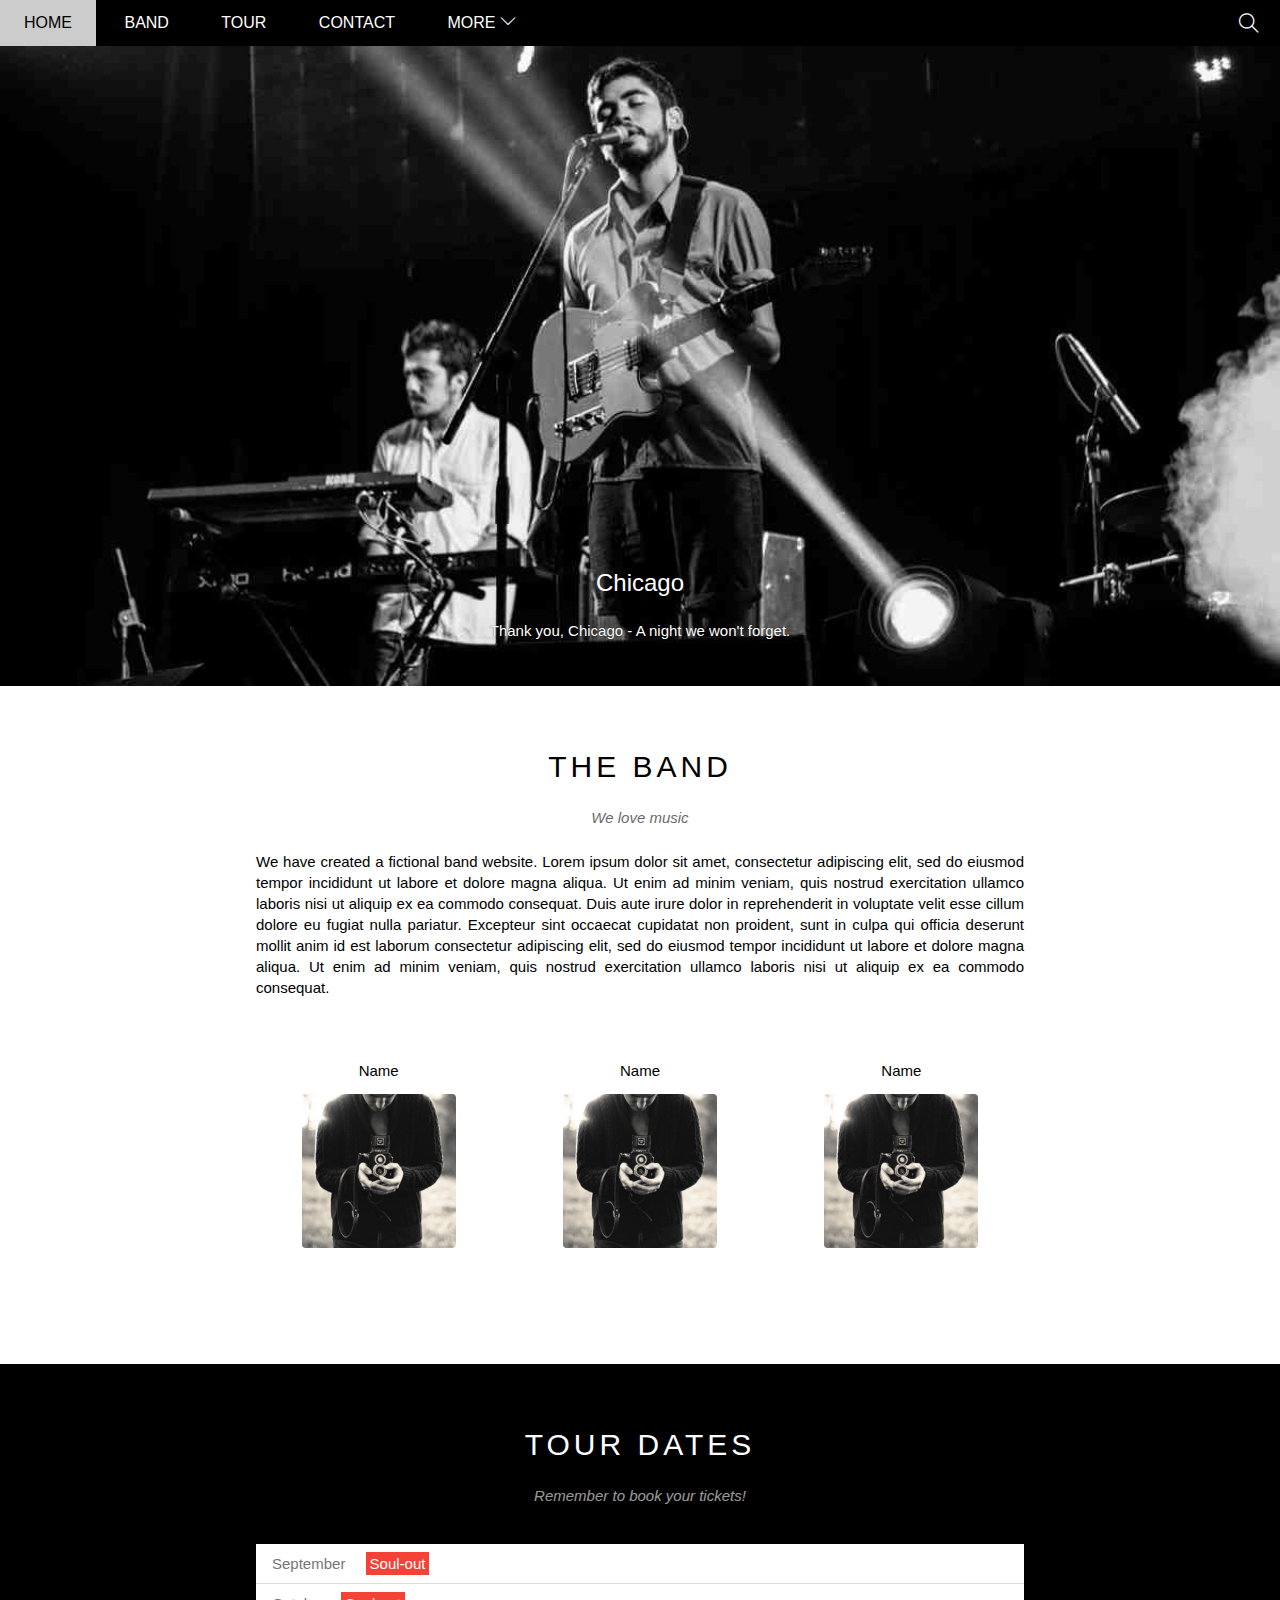
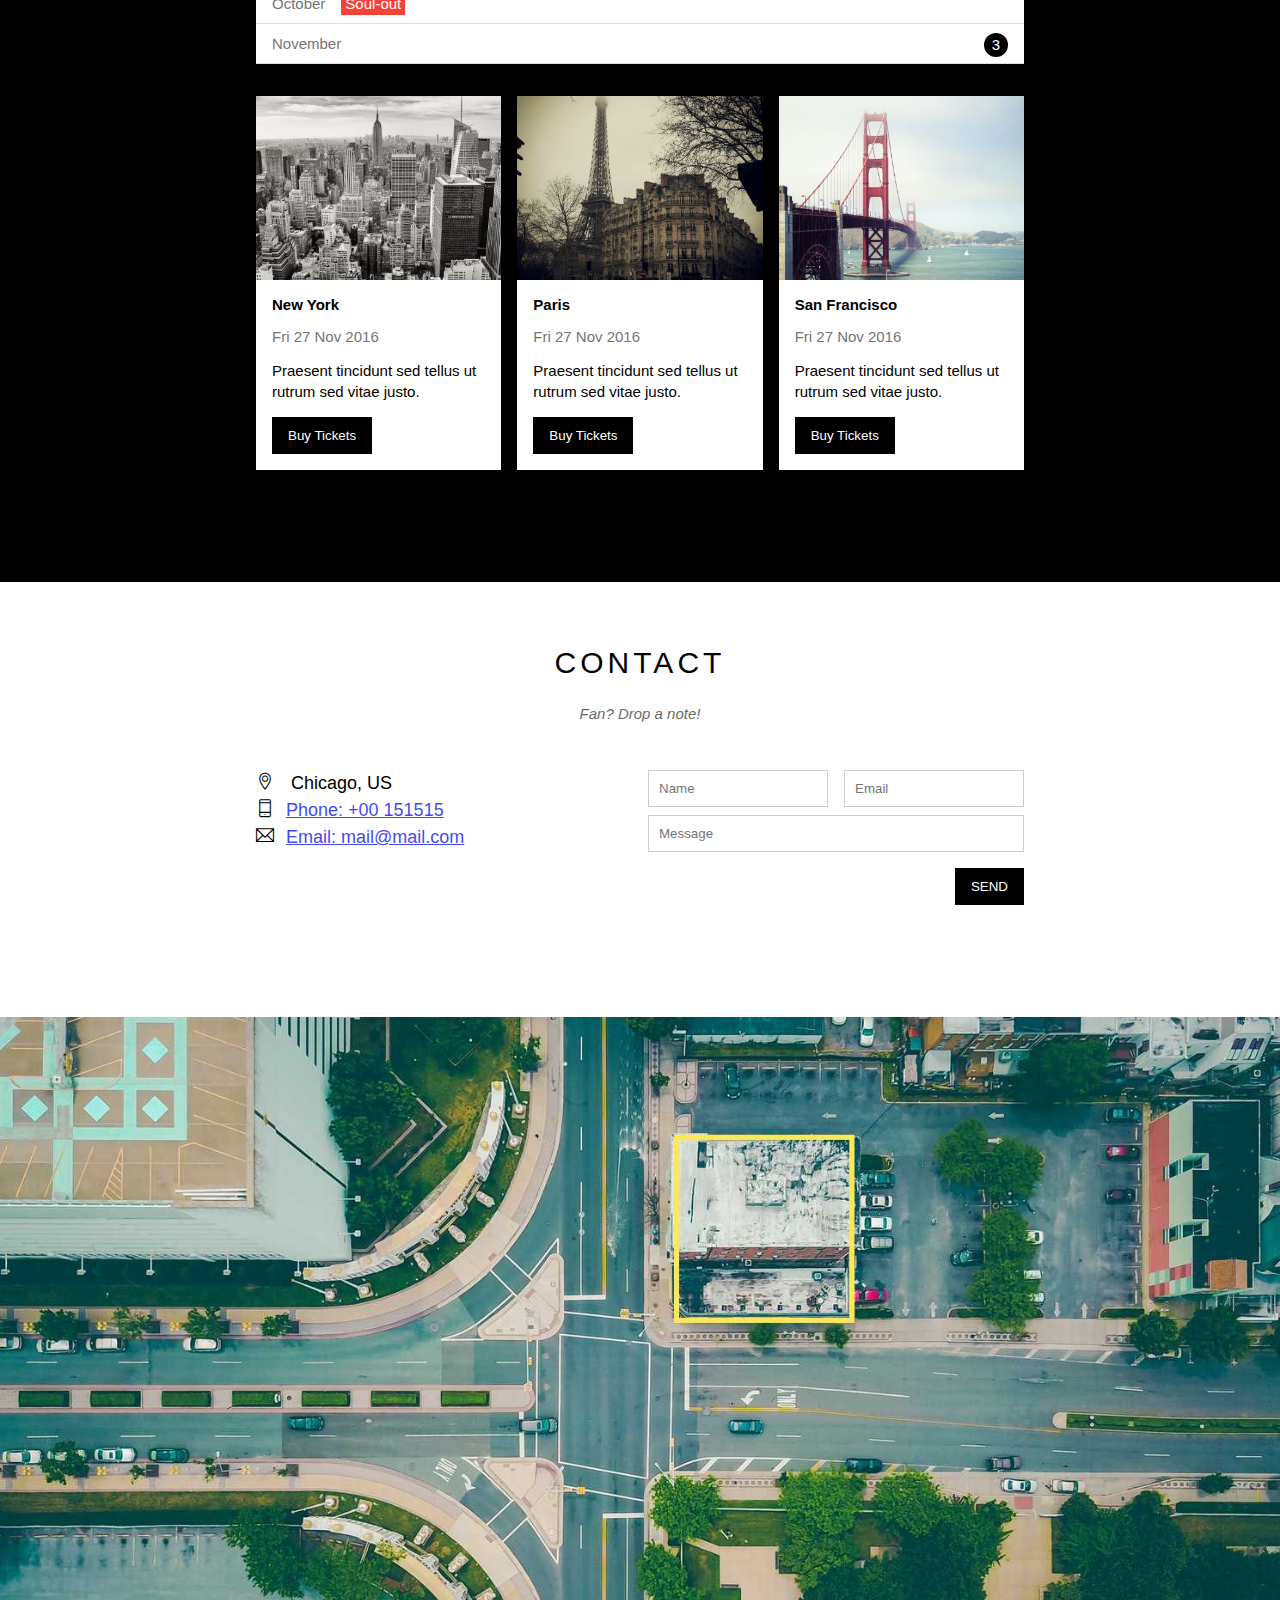
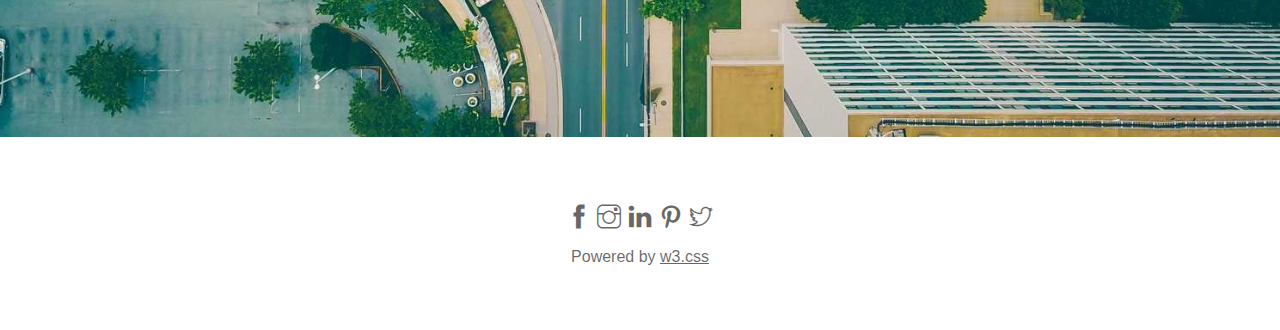
<file: index.html>
<!DOCTYPE html>
<html lang="en">
<head>
    <meta charset="UTF-8">
    <meta http-equiv="X-UA-Compatible" content="IE=edge">
    <meta name="viewport" content="width=device-width, initial-scale=1.0">
    <title>The band</title>
    <link rel="icon" href="assets/img/icon/nhac.jfif" type="image/x-icon" />
   <link rel="stylesheet" href="./assets/fonts/themify-icons/themify-icons.css">
    <link rel="stylesheet" href="./assets/css/styles.css">
    <link rel="stylesheet" href="./assets/css/responsive.css">
</head>
<body>
    <div id="wrapper">
        <div id="header">
            <!-- Begin: nav -->
            <ul id="nav">
                <li><a href="#">Home</a></li>
                <li><a href="#band">Band</a></li>
                <li><a href="#tour">Tour</a></li>
                <li><a href="#contact">Contact</a></li>
                <li>
                    <a href="#">
                        More
                        <i class=" nav-arrow-down ti-angle-down"></i>     
                    </a>
                    <ul class="subnav">
                        <li><a href="#">Merchandise</a></li>
                        <li><a href="#">Extras</a></li>
                        <li><a href="#">Media</a></li>
                    </ul>
                </li>
            </ul>   
            <!-- End: nav -->
            <div id="mobile-menu" class="mobile-menu-btn mobile-menu-btn">
                <i class="menu-icon ti-menu"></i>
            </div>
            <!-- Begin: Search button-->
            <div class="search-btn">
                <i class="search-icon ti-search"></i>
            </div>
            
            <!-- End: Search button -->
        </div>  

        <div id="slider">
            <div class="text-content">
                <h2 class="text-heading">Chicago</h2>
                    <div class="text-description">Thank you, Chicago - A night we won't forget.</div>
                
            </div>
        </div>

        <div id="content">
            <!-- About section -->
            <div id="band" class="content-section">
                <h2 class="section-heading">THE BAND</h2>
                <p class="section-sub-heading">We love music</p>
                <p class="about-text">We have created a fictional band website. Lorem ipsum dolor sit amet, consectetur adipiscing elit, sed do eiusmod tempor incididunt ut labore et dolore magna aliqua. Ut enim ad minim veniam, quis nostrud exercitation ullamco laboris nisi ut aliquip ex ea commodo consequat. Duis aute irure dolor in reprehenderit in voluptate velit esse cillum dolore eu fugiat nulla pariatur. Excepteur sint occaecat cupidatat non proident, sunt in culpa qui officia deserunt mollit anim id est laborum consectetur adipiscing elit, sed do eiusmod tempor incididunt ut labore et dolore magna aliqua. Ut enim ad minim veniam, quis nostrud exercitation ullamco laboris nisi ut aliquip ex ea commodo consequat.
                </p> 
                <div class="row members-list">
                    <!-- member 1 -->
                    <div class="col col-third s-col-full mt-32 text-center">
                        <p class="member-name">Name</p>
                        <img src="assets/img/Team/member1.jpg" alt="Name" class="member-img">
                </div>
                    <!-- member 2 -->
                    <div class="col col-third s-col-full mt-32 text-center">
                        <p class="member-name">Name</p>
                         <img src="assets/img/Team/member1.jpg" alt="Name" class="member-img">
                    </div>

                    <!-- member 3 -->
                    <div class="col col-third s-col-full mt-32 text-center">
                        <p class="member-name">Name</p>
                        <img src="assets/img/Team/member1.jpg" alt="Name" class="member-img">
                     </div>
                     <div class="clear"></div>
            </div>
        </div>
                

            <!-- Tour section -->
            <div id="tour" class="tour-section">
                <div class="content-section">
                    <h2 class="section-heading text-white">TOUR DATES</h2>
                    <p class="section-sub-heading text-white">Remember to book your tickets!</p>
                   <!-- Tickets -->
                    <ul class="tickets-list">
                        <li>September <span class="sold-out">Soul-out</span></li>
                        <li>October<span class="sold-out">Soul-out</span></li>
                        <li>November <span class="quantity">3</span> </li>
                    </ul>
                    <!-- Places -->
                    <div class="row places-list">

                        <!-- Item 1 -->
                        <div class="col col-third s-col-full mt-16">
                            <img src="assets/img/Places/newyork.png" alt="New York" class="place-img">
                            <div class="place-body">
                                <h3 class="place-heading">New York</h3>
                                <p class="place-time">Fri 27 Nov 2016</p>
                                <p class="place-desc">Praesent tincidunt sed tellus ut rutrum sed vitae justo.</p>
                                <button  class="btn js-buy-ticket s-full-width">Buy Tickets</button>
                            </div>
                        </div> 
                         <!-- Item 2 -->
                         <div class="col col-third s-col-full mt-16">
                             <img src="assets/img/Places/paris.jpg" alt="Paris" class="place-img">
                            <div class="place-body">
                                <h3 class="place-heading">Paris</h3>
                                <p class="place-time">Fri 27 Nov 2016</p>
                                <p class="place-desc">Praesent tincidunt sed tellus ut rutrum sed vitae justo.</p>
                                <button  class="btn js-buy-ticket s-full-width">Buy Tickets</button>
                            </div>
                        </div> 
                         <!-- Item 3 -->
                         <div class="col col-third s-col-full mt-16">
                            <img src="assets/img/Places/sanfran.jpg" alt="San Francisco" class="place-img">
                            <div class="place-body">
                                <h3 class="place-heading">San Francisco</h3>
                                <p class="place-time">Fri 27 Nov 2016</p>
                                <p class="place-desc">Praesent tincidunt sed tellus ut rutrum sed vitae justo.</p>
                                <button  class="btn js-buy-ticket s-full-width">Buy Tickets</button>
                            </div>
                        </div> 
                     <div class="clear"></div>
                    </div>
                </div>
            </div>
                

             <!--Begin: Contact section -->
             <div id="contact" class="content-section">
                <h2 class="section-heading">CONTACT</h2>
                <p class="section-sub-heading">Fan? Drop a note!</p>

                <div class="row contact-content">
                    <!-- infor -->
                    <div class="col col-half s-col-full contact-infor">
                        <p><i class="ti-location-pin"></i> Chicago, US</p>
                        <p><i class="ti-mobile"></i><a href="tel: +00 151515">Phone: +00 151515</a></p>
                        <p><i class="ti-email"></i><a href="mailto:mail@mail.com">Email: mail@mail.com</a> </p>
                    </div>
                    <!-- form -->
                    <div class="col col-half s-col-full contact-form">
                        <form action="">
                            <div class="row">
                                <div class="col col-half s-col-full">
                                    <input type="text" name="" placeholder="Name" required id="" class="form-control">
                                </div>
                                <div class="col col-half s-col-full s-mt-8">
                                    <input type="email" name="" placeholder="Email" required id="" class="form-control">
                                </div>
                               
                            </div>
                            <div class="row mt-8">
                                <div class="col col-full">
                                    <input type="text" name="" placeholder="Message" required id="" class="form-control">
                                </div>
                            </div>
                            <input class="btn pull-right mt-16 s-full-width " type="submit" value="SEND">
                        </form>
                    </div>
                </div>
                
            </div>
            <!-- END: contact section -->
            <div class="map-section">
                <img src="assets/img/map.jpg" alt="Map">
            </div>
        </div>

        <div id="footer">
            <div class="socials-list">
                <a href=""><i class="ti-facebook"></i></a>
                <a href=""><i class="ti-instagram"></i></a>
                <a href=""><i class="ti-linkedin"></i></a>
                <a href=""><i class="ti-pinterest"></i></a>
                <a href=""><i class="ti-twitter"></i></a>
                <a href=""><i class="ti-youtobe"></i></a>

            </div>
            <p class="copyright">Powered by <a href="#">w3.css</a></p>
        </div>
    </div>
    <div class="modal js-modal">
        <div class="modal-container js-modal-container">
            <div class="modal-close js-modal-close">
                <i class="ti-close"></i>
            </div>
            <header class="modal-header">
                <i class="modal-header-icon ti-bag"></i>
                Tickets
            </header>
            <div class="modal-body">
                <!-- Price -->
                <lable class="modal-lable">
                    <i class="ti-shopping-cart"></i>
                    Tickets, $15 per person
                </lable>
                <input type="text" class="modal-input" placeholder="How many ?">
                <!-- mail -->
                <lable   class="modal-lable">
                    <i class="ti-uer"></i>
                    Send To
                </lable>
                <input type="email" class="modal-input" placeholder="Enter email ">
                <button id="buy-tickets">
                    Pay <i class="ti-check"></i>
                </button>
            </div>
            <fotter class="modal-footer">
                <p class="modal-help">Need <a href="#">help ?</a></p>
            </fotter>
        </div>
    </div>
    <script>
        const buyBtns = document.querySelectorAll('.js-buy-ticket')
        const modal =document.querySelector('.js-modal')
        const modalContainer =document.querySelector('.js-modal-container')
        const modalClose =document.querySelector('.js-modal-close')
    //    Hàm hiển thị modal mua vé (Thêm class open của modal)
        function showBuyTickets() {
            modal.classList.add('open')
        }
        //    Hàm ẩn modal mua vé (Gỡ class open của modal)
        function hideShowBuyTickets() {
            modal.classList.remove('open')
        }
        //Lấy sự kiện click qua từng thẻ button
        for (const buyBtn of buyBtns) {
            buyBtn.addEventListener('click', showBuyTickets)
        }
        //Lấy sự kiện click qua  thẻ button
        modalClose.addEventListener('click',hideShowBuyTickets)
        
        modal.addEventListener('click',hideShowBuyTickets)
        
        modalContainer.addEventListener('click',function(event)
        {
            event.stopPropagation();
        })
   </script>

   <script>
       var header = document.getElementById('header');
       var mobileMenu = document.getElementById('mobile-menu');
       var headerHeight = header.clientHeight;

       // Đóng mở mobile menu
       mobileMenu.onclick = function() {
           var isClose = header.clientHeight === headerHeight;
           
           if (isClose) {
                header.style.height = 'auto' ;
            }
            else {
                header.style.height = null;
            }
       }

       // Tự động đóng menu header khi chọn menu
       var menuItems = document.querySelectorAll('#nav li a[href*="#"]')
       for (var i = 0 ; i < menuItems.length; i++) {
            var menuItem = menuItems[i];

            menuItem.onclick = function (event) {
                var isParentMenu = this.nextElementSibling && this.nextElementSibling.classList.contains('subnav');
                if(isParentMenu){
                    event.preventDefault();
                }
                else {
                     header.style.height = null;
                 }
               
            } 

       }

   </script>
</body>
</html>
</file>
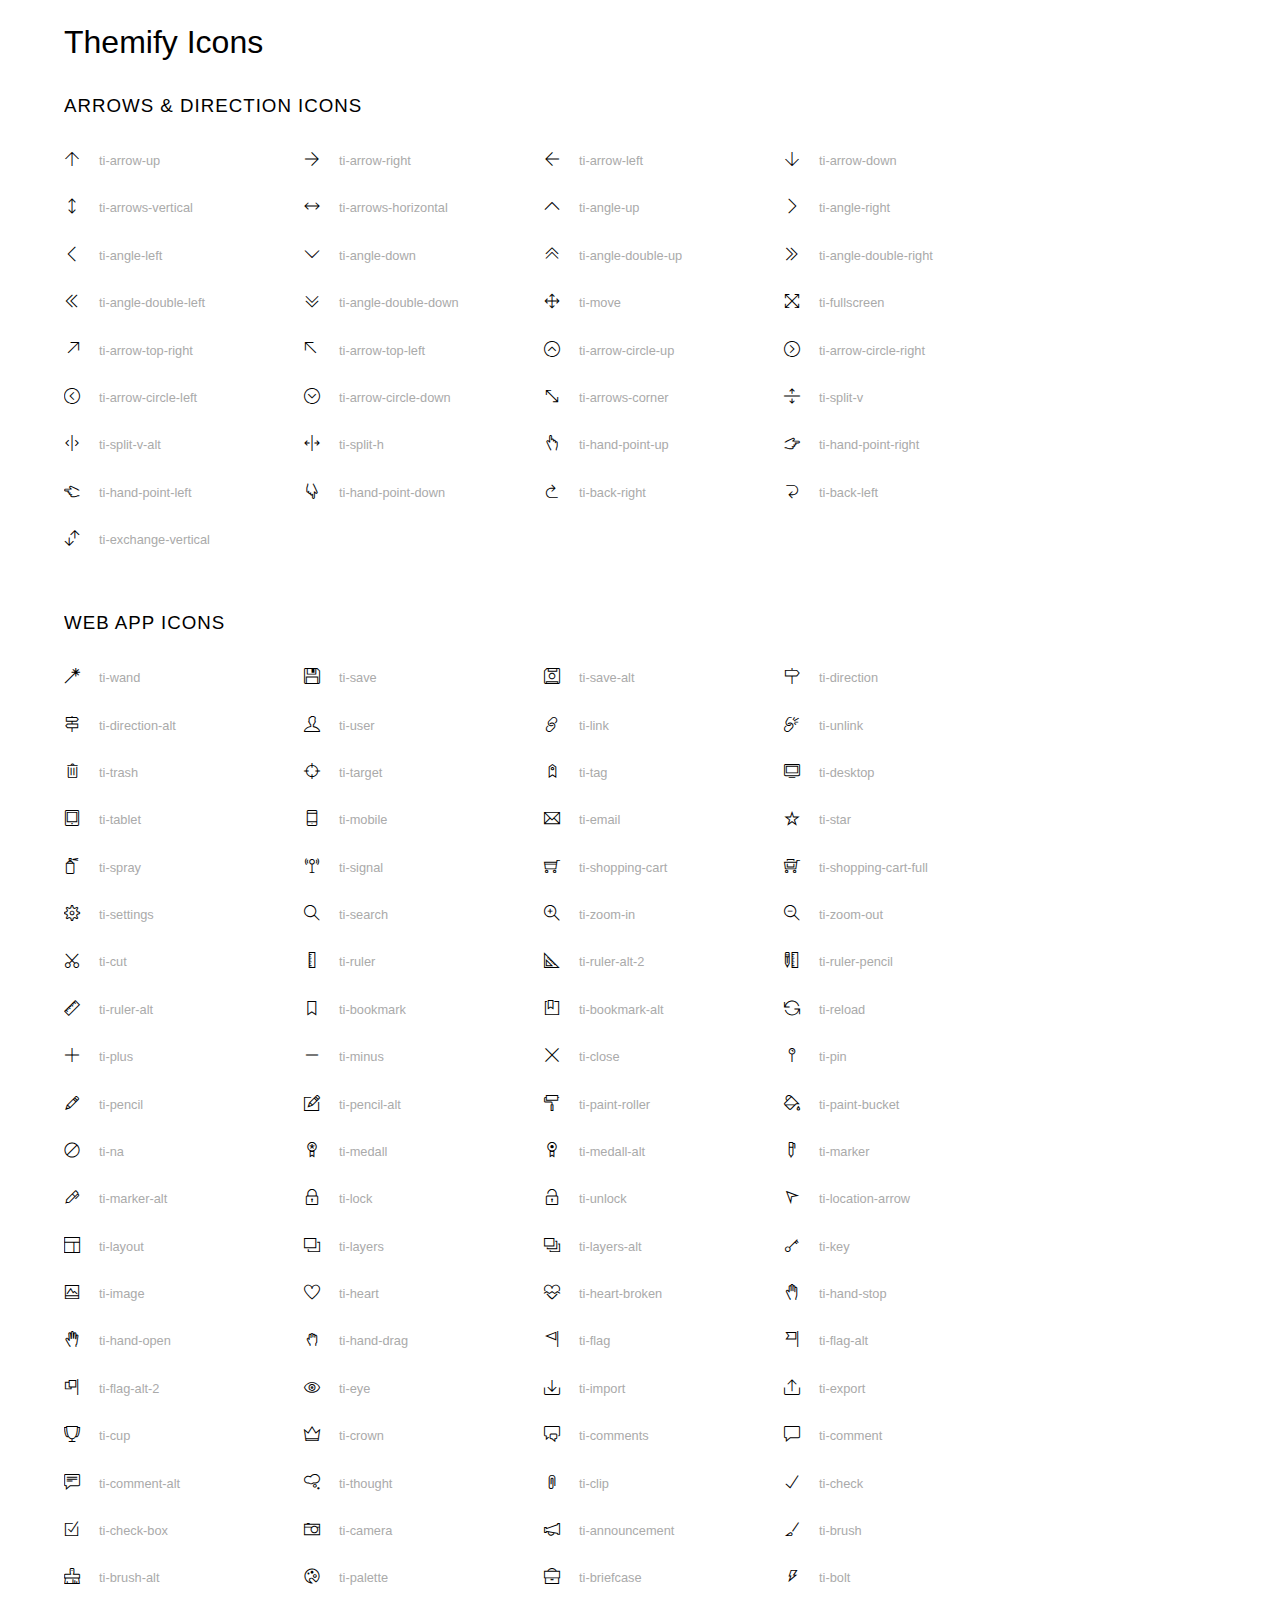
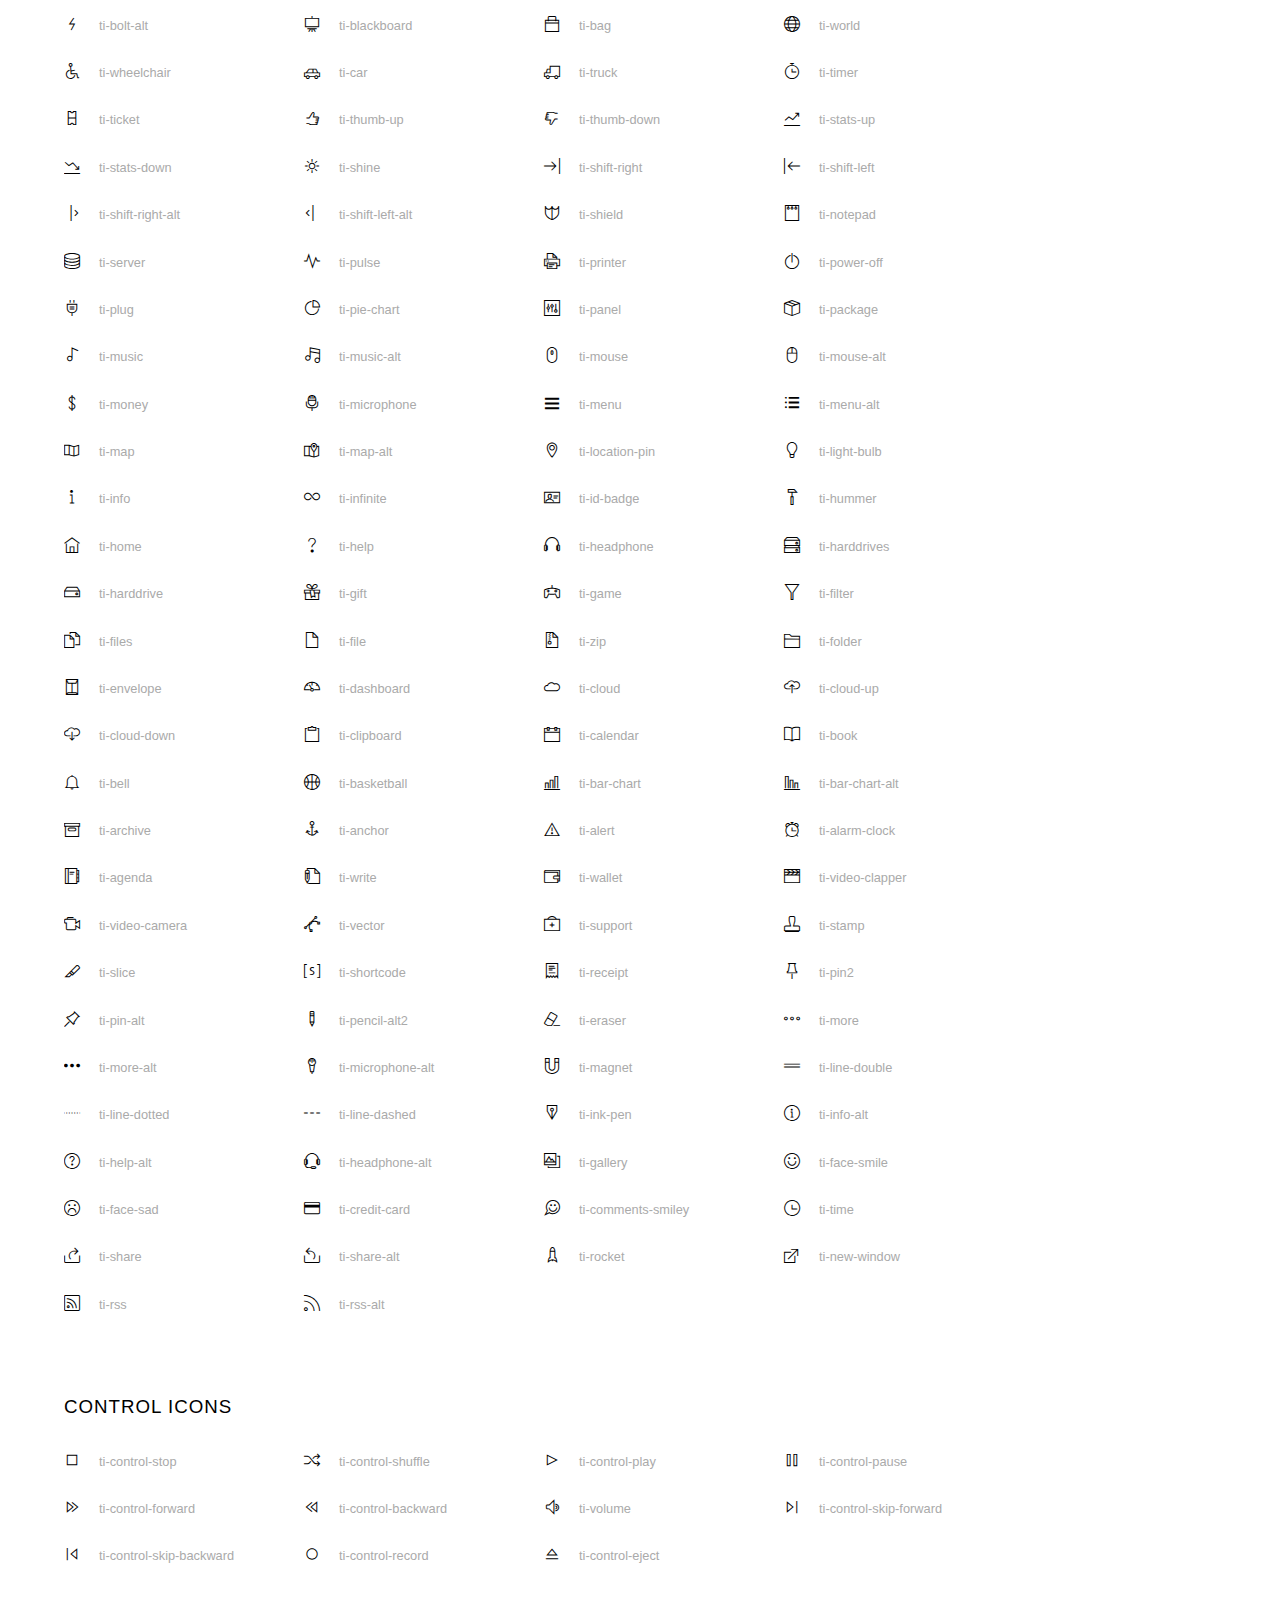
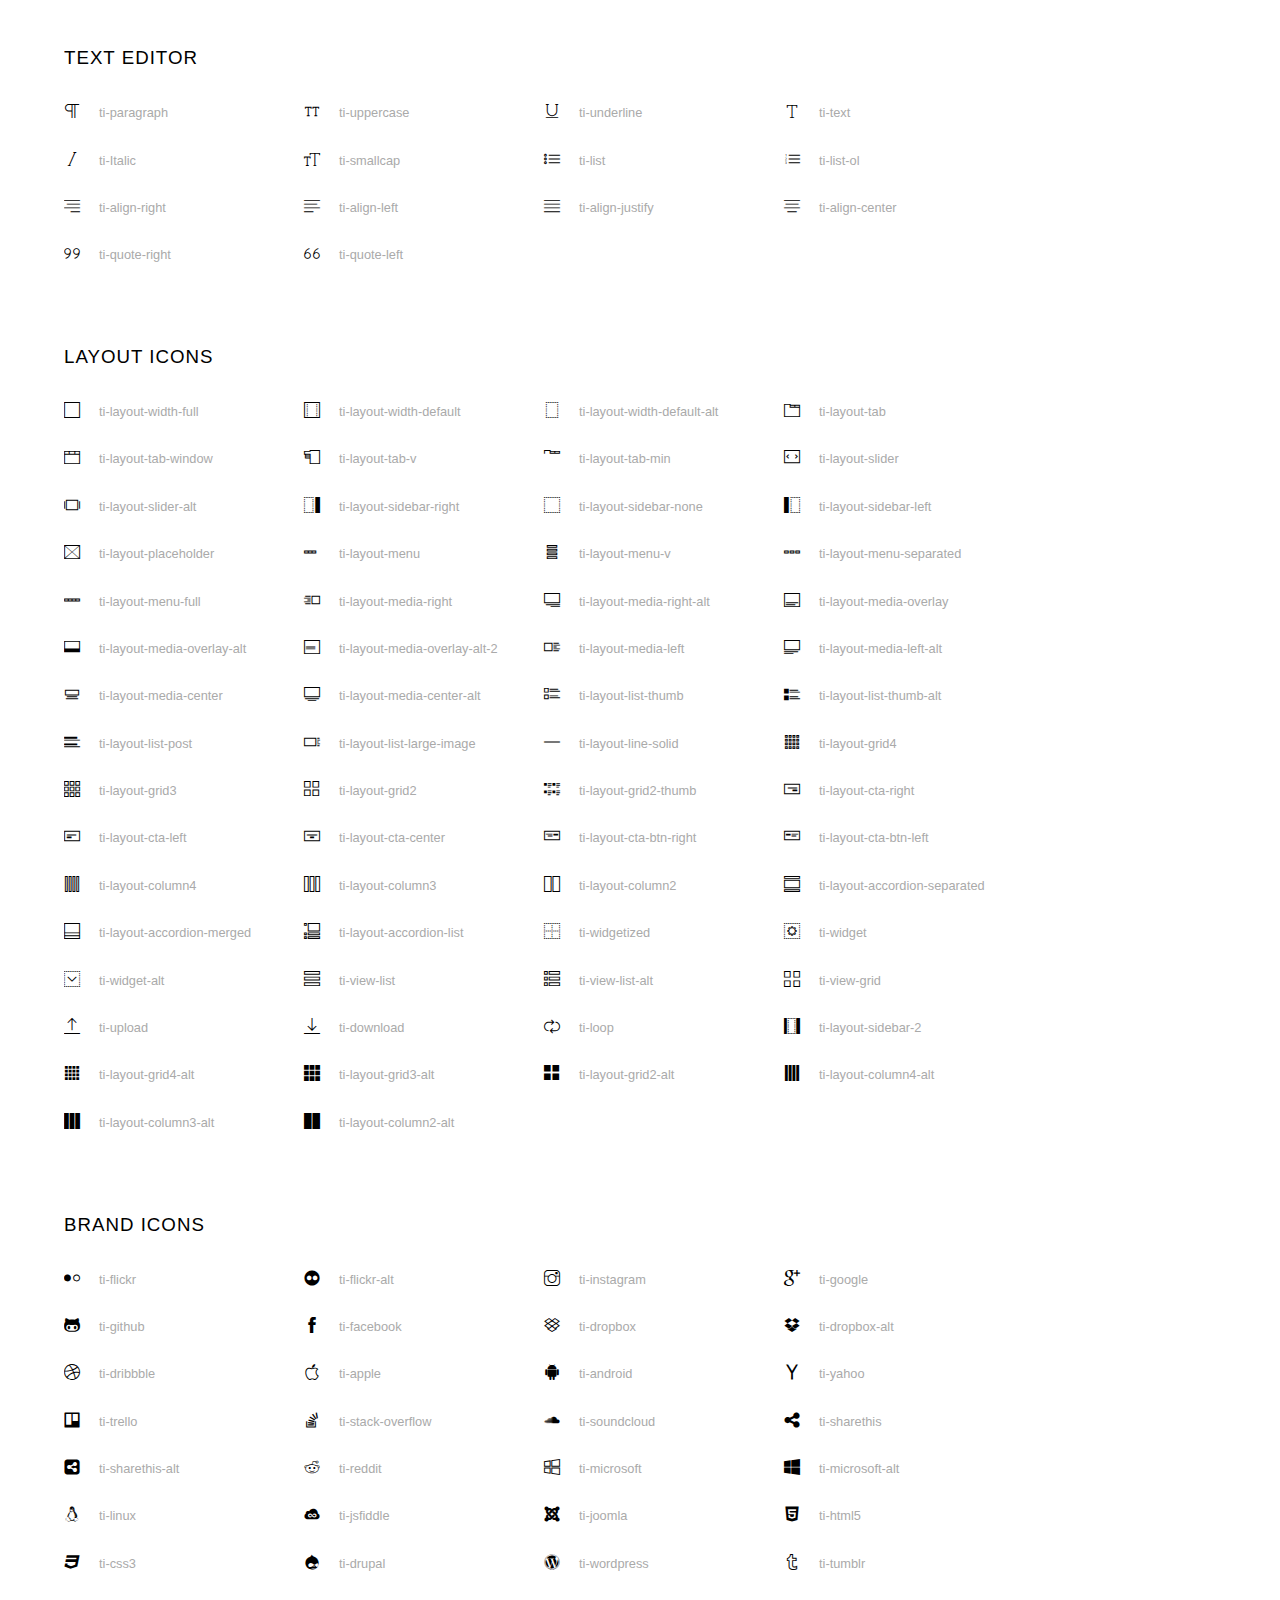
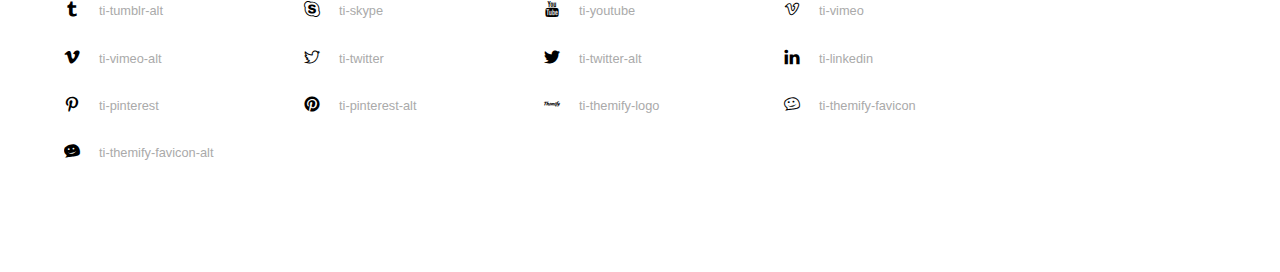
<file: assets/fonts/themify-icons/index.html>
<!doctype html>
<html>
<head>
	<meta charset="utf-8">
	<title>Themify Icon Font</title>
	<meta name="viewport" content="width=device-width">
	<link rel="stylesheet" href="demo-files/demo.css">
	<link rel="stylesheet" href="themify-icons.css">
	<!--[if lt IE 8]><!-->
	<link rel="stylesheet" href="ie7/ie7.css">
	<!--<![endif]-->
</head>
<body>
	<h1>Themify Icons</h1>

	<div class="icon-section">

		<div class="icon-section">
			<h3>Arrows &amp; Direction Icons </h3>

			<div class="icon-container">
				<span class="ti-arrow-up"></span><span class="icon-name"> ti-arrow-up</span>
			</div>
			<div class="icon-container">
				<span class="ti-arrow-right"></span><span class="icon-name"> ti-arrow-right</span>
			</div>
			<div class="icon-container">
				<span class="ti-arrow-left"></span><span class="icon-name"> ti-arrow-left</span>
			</div>
			<div class="icon-container">
				<span class="ti-arrow-down"></span><span class="icon-name"> ti-arrow-down</span>
			</div>
			<div class="icon-container">
				<span class="ti-arrows-vertical"></span><span class="icon-name"> ti-arrows-vertical</span>
			</div>
			<div class="icon-container">
				<span class="ti-arrows-horizontal"></span><span class="icon-name"> ti-arrows-horizontal</span>
			</div>
			<div class="icon-container">
				<span class="ti-angle-up"></span><span class="icon-name"> ti-angle-up</span>
			</div>
			<div class="icon-container">
				<span class="ti-angle-right"></span><span class="icon-name"> ti-angle-right</span>
			</div>
			<div class="icon-container">
				<span class="ti-angle-left"></span><span class="icon-name"> ti-angle-left</span>
			</div>
			<div class="icon-container">
				<span class="ti-angle-down"></span><span class="icon-name"> ti-angle-down</span>
			</div>	
			<div class="icon-container">
				<span class="ti-angle-double-up"></span><span class="icon-name"> ti-angle-double-up</span>
			</div>
			<div class="icon-container">
				<span class="ti-angle-double-right"></span><span class="icon-name"> ti-angle-double-right</span>
			</div>
			<div class="icon-container">
				<span class="ti-angle-double-left"></span><span class="icon-name"> ti-angle-double-left</span>
			</div>
			<div class="icon-container">
				<span class="ti-angle-double-down"></span><span class="icon-name"> ti-angle-double-down</span>
			</div>					
			<div class="icon-container">
				<span class="ti-move"></span><span class="icon-name"> ti-move</span>
			</div>
			<div class="icon-container">
				<span class="ti-fullscreen"></span><span class="icon-name"> ti-fullscreen</span>
			</div>
			<div class="icon-container">
				<span class="ti-arrow-top-right"></span><span class="icon-name"> ti-arrow-top-right</span>
			</div>
			<div class="icon-container">
				<span class="ti-arrow-top-left"></span><span class="icon-name"> ti-arrow-top-left</span>
			</div>
			<div class="icon-container">
				<span class="ti-arrow-circle-up"></span><span class="icon-name"> ti-arrow-circle-up</span>
			</div>
			<div class="icon-container">
				<span class="ti-arrow-circle-right"></span><span class="icon-name"> ti-arrow-circle-right</span>
			</div>
			<div class="icon-container">
				<span class="ti-arrow-circle-left"></span><span class="icon-name"> ti-arrow-circle-left</span>
			</div>
			<div class="icon-container">
				<span class="ti-arrow-circle-down"></span><span class="icon-name"> ti-arrow-circle-down</span>
			</div>
			<div class="icon-container">
				<span class="ti-arrows-corner"></span><span class="icon-name"> ti-arrows-corner</span>
			</div>
			<div class="icon-container">
				<span class="ti-split-v"></span><span class="icon-name"> ti-split-v</span>
			</div>

			<div class="icon-container">
				<span class="ti-split-v-alt"></span><span class="icon-name"> ti-split-v-alt</span>
			</div>
			<div class="icon-container">
				<span class="ti-split-h"></span><span class="icon-name"> ti-split-h</span>
			</div>
			<div class="icon-container">
				<span class="ti-hand-point-up"></span><span class="icon-name"> ti-hand-point-up</span>
			</div>
			<div class="icon-container">
				<span class="ti-hand-point-right"></span><span class="icon-name"> ti-hand-point-right</span>
			</div>
			<div class="icon-container">
				<span class="ti-hand-point-left"></span><span class="icon-name"> ti-hand-point-left</span>
			</div>
			<div class="icon-container">
				<span class="ti-hand-point-down"></span><span class="icon-name"> ti-hand-point-down</span>
			</div>
			<div class="icon-container">
				<span class="ti-back-right"></span><span class="icon-name"> ti-back-right</span>
			</div>
			<div class="icon-container">
				<span class="ti-back-left"></span><span class="icon-name"> ti-back-left</span>
			</div>
			<div class="icon-container">
				<span class="ti-exchange-vertical"></span><span class="icon-name"> ti-exchange-vertical</span>
			</div>

		</div> <!-- Arrows Icons -->



		<h3>Web App Icons</h3>
		
		<div class="icon-section">

			<div class="icon-container">
				<span class="ti-wand"></span><span class="icon-name"> ti-wand</span>
			</div>
			<div class="icon-container">
				<span class="ti-save"></span><span class="icon-name"> ti-save</span>
			</div>
			<div class="icon-container">
				<span class="ti-save-alt"></span><span class="icon-name"> ti-save-alt</span>
			</div>

			<div class="icon-container">
				<span class="ti-direction"></span><span class="icon-name"> ti-direction</span>
			</div>
			<div class="icon-container">
				<span class="ti-direction-alt"></span><span class="icon-name"> ti-direction-alt</span>
			</div>
			<div class="icon-container">
				<span class="ti-user"></span><span class="icon-name"> ti-user</span>
			</div>
			<div class="icon-container">
				<span class="ti-link"></span><span class="icon-name"> ti-link</span>
			</div>
			<div class="icon-container">
				<span class="ti-unlink"></span><span class="icon-name"> ti-unlink</span>
			</div>
			<div class="icon-container">
				<span class="ti-trash"></span><span class="icon-name"> ti-trash</span>
			</div>
			<div class="icon-container">
				<span class="ti-target"></span><span class="icon-name"> ti-target</span>
			</div>
			<div class="icon-container">
				<span class="ti-tag"></span><span class="icon-name"> ti-tag</span>
			</div>
			<div class="icon-container">
				<span class="ti-desktop"></span><span class="icon-name"> ti-desktop</span>
			</div>
			<div class="icon-container">
				<span class="ti-tablet"></span><span class="icon-name"> ti-tablet</span>
			</div>
			<div class="icon-container">
				<span class="ti-mobile"></span><span class="icon-name"> ti-mobile</span>
			</div>
			<div class="icon-container">
				<span class="ti-email"></span><span class="icon-name"> ti-email</span>
			</div>	
			<div class="icon-container">
				<span class="ti-star"></span><span class="icon-name"> ti-star</span>
			</div>
			<div class="icon-container">
				<span class="ti-spray"></span><span class="icon-name"> ti-spray</span>
			</div>
			<div class="icon-container">
				<span class="ti-signal"></span><span class="icon-name"> ti-signal</span>
			</div>
			<div class="icon-container">
				<span class="ti-shopping-cart"></span><span class="icon-name"> ti-shopping-cart</span>
			</div>
			<div class="icon-container">
				<span class="ti-shopping-cart-full"></span><span class="icon-name"> ti-shopping-cart-full</span>
			</div>
			<div class="icon-container">
				<span class="ti-settings"></span><span class="icon-name"> ti-settings</span>
			</div>
			<div class="icon-container">
				<span class="ti-search"></span><span class="icon-name"> ti-search</span>
			</div>
			<div class="icon-container">
				<span class="ti-zoom-in"></span><span class="icon-name"> ti-zoom-in</span>
			</div>
			<div class="icon-container">
				<span class="ti-zoom-out"></span><span class="icon-name"> ti-zoom-out</span>
			</div>
			<div class="icon-container">
				<span class="ti-cut"></span><span class="icon-name"> ti-cut</span>
			</div>
			<div class="icon-container">
				<span class="ti-ruler"></span><span class="icon-name"> ti-ruler</span>
			</div>
			<div class="icon-container">
				<span class="ti-ruler-alt-2"></span><span class="icon-name"> ti-ruler-alt-2</span>
			</div>			
			<div class="icon-container">
				<span class="ti-ruler-pencil"></span><span class="icon-name"> ti-ruler-pencil</span>
			</div>
			<div class="icon-container">
				<span class="ti-ruler-alt"></span><span class="icon-name"> ti-ruler-alt</span>
			</div>
			<div class="icon-container">
				<span class="ti-bookmark"></span><span class="icon-name"> ti-bookmark</span>
			</div>
			<div class="icon-container">
				<span class="ti-bookmark-alt"></span><span class="icon-name"> ti-bookmark-alt</span>
			</div>
			<div class="icon-container">
				<span class="ti-reload"></span><span class="icon-name"> ti-reload</span>
			</div>
			<div class="icon-container">
				<span class="ti-plus"></span><span class="icon-name"> ti-plus</span>
			</div>
			<div class="icon-container">
				<span class="ti-minus"></span><span class="icon-name"> ti-minus</span>
			</div>
			<div class="icon-container">
				<span class="ti-close"></span><span class="icon-name"> ti-close</span>
			</div>			
			<div class="icon-container">
				<span class="ti-pin"></span><span class="icon-name"> ti-pin</span>
			</div>
			<div class="icon-container">
				<span class="ti-pencil"></span><span class="icon-name"> ti-pencil</span>
			</div>
					
		  	<div class="icon-container">
				<span class="ti-pencil-alt"></span><span class="icon-name"> ti-pencil-alt</span>
			</div>
			<div class="icon-container">
				<span class="ti-paint-roller"></span><span class="icon-name"> ti-paint-roller</span>
			</div>
			<div class="icon-container">
				<span class="ti-paint-bucket"></span><span class="icon-name"> ti-paint-bucket</span>
			</div>
			<div class="icon-container">
				<span class="ti-na"></span><span class="icon-name"> ti-na</span>
			</div>
			<div class="icon-container">
				<span class="ti-medall"></span><span class="icon-name"> ti-medall</span>
			</div>
			<div class="icon-container">
				<span class="ti-medall-alt"></span><span class="icon-name"> ti-medall-alt</span>
			</div>
			<div class="icon-container">
				<span class="ti-marker"></span><span class="icon-name"> ti-marker</span>
			</div>
			<div class="icon-container">
				<span class="ti-marker-alt"></span><span class="icon-name"> ti-marker-alt</span>
			</div>

			<div class="icon-container">
				<span class="ti-lock"></span><span class="icon-name"> ti-lock</span>
			</div>
			<div class="icon-container">
				<span class="ti-unlock"></span><span class="icon-name"> ti-unlock</span>
			</div>
			<div class="icon-container">
				<span class="ti-location-arrow"></span><span class="icon-name"> ti-location-arrow</span>
			</div>
			<div class="icon-container">
				<span class="ti-layout"></span><span class="icon-name"> ti-layout</span>
			</div>
			<div class="icon-container">
				<span class="ti-layers"></span><span class="icon-name"> ti-layers</span>
			</div>
			<div class="icon-container">
				<span class="ti-layers-alt"></span><span class="icon-name"> ti-layers-alt</span>
			</div>
			<div class="icon-container">
				<span class="ti-key"></span><span class="icon-name"> ti-key</span>
			</div>
			<div class="icon-container">
				<span class="ti-image"></span><span class="icon-name"> ti-image</span>
			</div>
			<div class="icon-container">
				<span class="ti-heart"></span><span class="icon-name"> ti-heart</span>
			</div>
			<div class="icon-container">
				<span class="ti-heart-broken"></span><span class="icon-name"> ti-heart-broken</span>
			</div>
			<div class="icon-container">
				<span class="ti-hand-stop"></span><span class="icon-name"> ti-hand-stop</span>
			</div>
			<div class="icon-container">
				<span class="ti-hand-open"></span><span class="icon-name"> ti-hand-open</span>
			</div>
			<div class="icon-container">
				<span class="ti-hand-drag"></span><span class="icon-name"> ti-hand-drag</span>
			</div>
			<div class="icon-container">
				<span class="ti-flag"></span><span class="icon-name"> ti-flag</span>
			</div>
			<div class="icon-container">
				<span class="ti-flag-alt"></span><span class="icon-name"> ti-flag-alt</span>
			</div>
			<div class="icon-container">
				<span class="ti-flag-alt-2"></span><span class="icon-name"> ti-flag-alt-2</span>
			</div>
			<div class="icon-container">
				<span class="ti-eye"></span><span class="icon-name"> ti-eye</span>
			</div>
			<div class="icon-container">
				<span class="ti-import"></span><span class="icon-name"> ti-import</span>
			</div>			
			<div class="icon-container">
				<span class="ti-export"></span><span class="icon-name"> ti-export</span>
			</div>
			<div class="icon-container">
				<span class="ti-cup"></span><span class="icon-name"> ti-cup</span>
			</div>
			<div class="icon-container">
				<span class="ti-crown"></span><span class="icon-name"> ti-crown</span>
			</div>
			<div class="icon-container">
				<span class="ti-comments"></span><span class="icon-name"> ti-comments</span>
			</div>
			<div class="icon-container">
				<span class="ti-comment"></span><span class="icon-name"> ti-comment</span>
			</div>
			<div class="icon-container">
				<span class="ti-comment-alt"></span><span class="icon-name"> ti-comment-alt</span>
			</div>
			<div class="icon-container">
				<span class="ti-thought"></span><span class="icon-name"> ti-thought</span>
			</div>			
			<div class="icon-container">
				<span class="ti-clip"></span><span class="icon-name"> ti-clip</span>
			</div>

			<div class="icon-container">
				<span class="ti-check"></span><span class="icon-name"> ti-check</span>
			</div>
			<div class="icon-container">
				<span class="ti-check-box"></span><span class="icon-name"> ti-check-box</span>
			</div>
			<div class="icon-container">
				<span class="ti-camera"></span><span class="icon-name"> ti-camera</span>
			</div>
			<div class="icon-container">
				<span class="ti-announcement"></span><span class="icon-name"> ti-announcement</span>
			</div>
			<div class="icon-container">
				<span class="ti-brush"></span><span class="icon-name"> ti-brush</span>
			</div>
			<div class="icon-container">
				<span class="ti-brush-alt"></span><span class="icon-name"> ti-brush-alt</span>
			</div>
			<div class="icon-container">
				<span class="ti-palette"></span><span class="icon-name"> ti-palette</span>
			</div>			
			<div class="icon-container">
				<span class="ti-briefcase"></span><span class="icon-name"> ti-briefcase</span>
			</div>
			<div class="icon-container">
				<span class="ti-bolt"></span><span class="icon-name"> ti-bolt</span>
			</div>
			<div class="icon-container">
				<span class="ti-bolt-alt"></span><span class="icon-name"> ti-bolt-alt</span>
			</div>
			<div class="icon-container">
				<span class="ti-blackboard"></span><span class="icon-name"> ti-blackboard</span>
			</div>
			<div class="icon-container">
				<span class="ti-bag"></span><span class="icon-name"> ti-bag</span>
			</div>
			<div class="icon-container">
				<span class="ti-world"></span><span class="icon-name"> ti-world</span>
			</div>
			<div class="icon-container">
				<span class="ti-wheelchair"></span><span class="icon-name"> ti-wheelchair</span>
			</div>
			<div class="icon-container">
				<span class="ti-car"></span><span class="icon-name"> ti-car</span>
			</div>
			<div class="icon-container">
				<span class="ti-truck"></span><span class="icon-name"> ti-truck</span>
			</div>
			<div class="icon-container">
				<span class="ti-timer"></span><span class="icon-name"> ti-timer</span>
			</div>
			<div class="icon-container">
				<span class="ti-ticket"></span><span class="icon-name"> ti-ticket</span>
			</div>
			<div class="icon-container">
				<span class="ti-thumb-up"></span><span class="icon-name"> ti-thumb-up</span>
			</div>
			<div class="icon-container">
				<span class="ti-thumb-down"></span><span class="icon-name"> ti-thumb-down</span>
			</div>

			<div class="icon-container">
				<span class="ti-stats-up"></span><span class="icon-name"> ti-stats-up</span>
			</div>
			<div class="icon-container">
				<span class="ti-stats-down"></span><span class="icon-name"> ti-stats-down</span>
			</div>
			<div class="icon-container">
				<span class="ti-shine"></span><span class="icon-name"> ti-shine</span>
			</div>
			<div class="icon-container">
				<span class="ti-shift-right"></span><span class="icon-name"> ti-shift-right</span>
			</div>
			<div class="icon-container">
				<span class="ti-shift-left"></span><span class="icon-name"> ti-shift-left</span>
			</div>

			<div class="icon-container">
				<span class="ti-shift-right-alt"></span><span class="icon-name"> ti-shift-right-alt</span>
			</div>
			<div class="icon-container">
				<span class="ti-shift-left-alt"></span><span class="icon-name"> ti-shift-left-alt</span>
			</div>
			<div class="icon-container">
				<span class="ti-shield"></span><span class="icon-name"> ti-shield</span>
			</div>
			<div class="icon-container">
				<span class="ti-notepad"></span><span class="icon-name"> ti-notepad</span>
			</div>
			<div class="icon-container">
				<span class="ti-server"></span><span class="icon-name"> ti-server</span>
			</div>

			<div class="icon-container">
				<span class="ti-pulse"></span><span class="icon-name"> ti-pulse</span>
			</div>
			<div class="icon-container">
				<span class="ti-printer"></span><span class="icon-name"> ti-printer</span>
			</div>
			<div class="icon-container">
				<span class="ti-power-off"></span><span class="icon-name"> ti-power-off</span>
			</div>
			<div class="icon-container">
				<span class="ti-plug"></span><span class="icon-name"> ti-plug</span>
			</div>
			<div class="icon-container">
				<span class="ti-pie-chart"></span><span class="icon-name"> ti-pie-chart</span>
			</div>

			<div class="icon-container">
				<span class="ti-panel"></span><span class="icon-name"> ti-panel</span>
			</div>
			<div class="icon-container">
				<span class="ti-package"></span><span class="icon-name"> ti-package</span>
			</div>
			<div class="icon-container">
				<span class="ti-music"></span><span class="icon-name"> ti-music</span>
			</div>
			<div class="icon-container">
				<span class="ti-music-alt"></span><span class="icon-name"> ti-music-alt</span>
			</div>
			<div class="icon-container">
				<span class="ti-mouse"></span><span class="icon-name"> ti-mouse</span>
			</div>
			<div class="icon-container">
				<span class="ti-mouse-alt"></span><span class="icon-name"> ti-mouse-alt</span>
			</div>
			<div class="icon-container">
				<span class="ti-money"></span><span class="icon-name"> ti-money</span>
			</div>
			<div class="icon-container">
				<span class="ti-microphone"></span><span class="icon-name"> ti-microphone</span>
			</div>
			<div class="icon-container">
				<span class="ti-menu"></span><span class="icon-name"> ti-menu</span>
			</div>
			<div class="icon-container">
				<span class="ti-menu-alt"></span><span class="icon-name"> ti-menu-alt</span>
			</div>
			<div class="icon-container">
				<span class="ti-map"></span><span class="icon-name"> ti-map</span>
			</div>
			<div class="icon-container">
				<span class="ti-map-alt"></span><span class="icon-name"> ti-map-alt</span>
			</div>

			<div class="icon-container">
				<span class="ti-location-pin"></span><span class="icon-name"> ti-location-pin</span>
			</div>

			<div class="icon-container">
				<span class="ti-light-bulb"></span><span class="icon-name"> ti-light-bulb</span>
			</div>
			<div class="icon-container">
				<span class="ti-info"></span><span class="icon-name"> ti-info</span>
			</div>
			<div class="icon-container">
				<span class="ti-infinite"></span><span class="icon-name"> ti-infinite</span>
			</div>
			<div class="icon-container">
				<span class="ti-id-badge"></span><span class="icon-name"> ti-id-badge</span>
			</div>
			<div class="icon-container">
				<span class="ti-hummer"></span><span class="icon-name"> ti-hummer</span>
			</div>
			<div class="icon-container">
				<span class="ti-home"></span><span class="icon-name"> ti-home</span>
			</div>
			<div class="icon-container">
				<span class="ti-help"></span><span class="icon-name"> ti-help</span>
			</div>
			<div class="icon-container">
				<span class="ti-headphone"></span><span class="icon-name"> ti-headphone</span>
			</div>
			<div class="icon-container">
				<span class="ti-harddrives"></span><span class="icon-name"> ti-harddrives</span>
			</div>
			<div class="icon-container">
				<span class="ti-harddrive"></span><span class="icon-name"> ti-harddrive</span>
			</div>
			<div class="icon-container">
				<span class="ti-gift"></span><span class="icon-name"> ti-gift</span>
			</div>
			<div class="icon-container">
				<span class="ti-game"></span><span class="icon-name"> ti-game</span>
			</div>
			<div class="icon-container">
				<span class="ti-filter"></span><span class="icon-name"> ti-filter</span>
			</div>
			<div class="icon-container">
				<span class="ti-files"></span><span class="icon-name"> ti-files</span>
			</div>
			<div class="icon-container">
				<span class="ti-file"></span><span class="icon-name"> ti-file</span>
			</div>
			<div class="icon-container">
				<span class="ti-zip"></span><span class="icon-name"> ti-zip</span>
			</div>
			<div class="icon-container">
				<span class="ti-folder"></span><span class="icon-name"> ti-folder</span>
			</div>			
			<div class="icon-container">
				<span class="ti-envelope"></span><span class="icon-name"> ti-envelope</span>
			</div>


			<div class="icon-container">
				<span class="ti-dashboard"></span><span class="icon-name"> ti-dashboard</span>
			</div>
			<div class="icon-container">
				<span class="ti-cloud"></span><span class="icon-name"> ti-cloud</span>
			</div>
			<div class="icon-container">
				<span class="ti-cloud-up"></span><span class="icon-name"> ti-cloud-up</span>
			</div>
			<div class="icon-container">
				<span class="ti-cloud-down"></span><span class="icon-name"> ti-cloud-down</span>
			</div>
			<div class="icon-container">
				<span class="ti-clipboard"></span><span class="icon-name"> ti-clipboard</span>
			</div>
			<div class="icon-container">
				<span class="ti-calendar"></span><span class="icon-name"> ti-calendar</span>
			</div>
			<div class="icon-container">
				<span class="ti-book"></span><span class="icon-name"> ti-book</span>
			</div>
			<div class="icon-container">
				<span class="ti-bell"></span><span class="icon-name"> ti-bell</span>
			</div>
			<div class="icon-container">
				<span class="ti-basketball"></span><span class="icon-name"> ti-basketball</span>
			</div>
			<div class="icon-container">
				<span class="ti-bar-chart"></span><span class="icon-name"> ti-bar-chart</span>
			</div>
			<div class="icon-container">
				<span class="ti-bar-chart-alt"></span><span class="icon-name"> ti-bar-chart-alt</span>
			</div>


			<div class="icon-container">
				<span class="ti-archive"></span><span class="icon-name"> ti-archive</span>
			</div>
			<div class="icon-container">
				<span class="ti-anchor"></span><span class="icon-name"> ti-anchor</span>
			</div>

			<div class="icon-container">
				<span class="ti-alert"></span><span class="icon-name"> ti-alert</span>
			</div>
			<div class="icon-container">
				<span class="ti-alarm-clock"></span><span class="icon-name"> ti-alarm-clock</span>
			</div>
			<div class="icon-container">
				<span class="ti-agenda"></span><span class="icon-name"> ti-agenda</span>
			</div>
			<div class="icon-container">
				<span class="ti-write"></span><span class="icon-name"> ti-write</span>
			</div>

			<div class="icon-container">
				<span class="ti-wallet"></span><span class="icon-name"> ti-wallet</span>
			</div>
			<div class="icon-container">
				<span class="ti-video-clapper"></span><span class="icon-name"> ti-video-clapper</span>
			</div>
			<div class="icon-container">
				<span class="ti-video-camera"></span><span class="icon-name"> ti-video-camera</span>
			</div>
			<div class="icon-container">
				<span class="ti-vector"></span><span class="icon-name"> ti-vector</span>
			</div>

			<div class="icon-container">
				<span class="ti-support"></span><span class="icon-name"> ti-support</span>
			</div>
			<div class="icon-container">
				<span class="ti-stamp"></span><span class="icon-name"> ti-stamp</span>
			</div>
			<div class="icon-container">
				<span class="ti-slice"></span><span class="icon-name"> ti-slice</span>
			</div>
			<div class="icon-container">
				<span class="ti-shortcode"></span><span class="icon-name"> ti-shortcode</span>
			</div>
			<div class="icon-container">
				<span class="ti-receipt"></span><span class="icon-name"> ti-receipt</span>
			</div>
			<div class="icon-container">
				<span class="ti-pin2"></span><span class="icon-name"> ti-pin2</span>
			</div>
			<div class="icon-container">
				<span class="ti-pin-alt"></span><span class="icon-name"> ti-pin-alt</span>
			</div>
			<div class="icon-container">
				<span class="ti-pencil-alt2"></span><span class="icon-name"> ti-pencil-alt2</span>
			</div>
			<div class="icon-container">
				<span class="ti-eraser"></span><span class="icon-name"> ti-eraser</span>
			</div>			
			<div class="icon-container">
				<span class="ti-more"></span><span class="icon-name"> ti-more</span>
			</div>
			<div class="icon-container">
				<span class="ti-more-alt"></span><span class="icon-name"> ti-more-alt</span>
			</div>
			<div class="icon-container">
				<span class="ti-microphone-alt"></span><span class="icon-name"> ti-microphone-alt</span>
			</div>
			<div class="icon-container">
				<span class="ti-magnet"></span><span class="icon-name"> ti-magnet</span>
			</div>
			<div class="icon-container">
				<span class="ti-line-double"></span><span class="icon-name"> ti-line-double</span>
			</div>
			<div class="icon-container">
				<span class="ti-line-dotted"></span><span class="icon-name"> ti-line-dotted</span>
			</div>
			<div class="icon-container">
				<span class="ti-line-dashed"></span><span class="icon-name"> ti-line-dashed</span>
			</div>

			<div class="icon-container">
				<span class="ti-ink-pen"></span><span class="icon-name"> ti-ink-pen</span>
			</div>
			<div class="icon-container">
				<span class="ti-info-alt"></span><span class="icon-name"> ti-info-alt</span>
			</div>
			<div class="icon-container">
				<span class="ti-help-alt"></span><span class="icon-name"> ti-help-alt</span>
			</div>
			<div class="icon-container">
				<span class="ti-headphone-alt"></span><span class="icon-name"> ti-headphone-alt</span>
			</div>

			<div class="icon-container">
				<span class="ti-gallery"></span><span class="icon-name"> ti-gallery</span>
			</div>
			<div class="icon-container">
				<span class="ti-face-smile"></span><span class="icon-name"> ti-face-smile</span>
			</div>
			<div class="icon-container">
				<span class="ti-face-sad"></span><span class="icon-name"> ti-face-sad</span>
			</div>
			<div class="icon-container">
				<span class="ti-credit-card"></span><span class="icon-name"> ti-credit-card</span>
			</div>
			<div class="icon-container">
				<span class="ti-comments-smiley"></span><span class="icon-name"> ti-comments-smiley</span>
			</div>
			<div class="icon-container">
				<span class="ti-time"></span><span class="icon-name"> ti-time</span>
			</div>
			<div class="icon-container">
				<span class="ti-share"></span><span class="icon-name"> ti-share</span>
			</div>
			<div class="icon-container">
				<span class="ti-share-alt"></span><span class="icon-name"> ti-share-alt</span>
			</div>
			<div class="icon-container">
				<span class="ti-rocket"></span><span class="icon-name"> ti-rocket</span>
			</div>

			<div class="icon-container">
				<span class="ti-new-window"></span><span class="icon-name"> ti-new-window</span>
			</div>

			<div class="icon-container">
				<span class="ti-rss"></span><span class="icon-name"> ti-rss</span>
			</div>

			<div class="icon-container">
				<span class="ti-rss-alt"></span><span class="icon-name"> ti-rss-alt</span>
			</div>
			
		</div><!-- Web App Icons -->


		<div class="icon-section">
			<h3>Control Icons</h3>
			<div class="icon-container">
				<span class="ti-control-stop"></span><span class="icon-name"> ti-control-stop</span>
			</div>
			<div class="icon-container">
				<span class="ti-control-shuffle"></span><span class="icon-name"> ti-control-shuffle</span>
			</div>
			<div class="icon-container">
				<span class="ti-control-play"></span><span class="icon-name"> ti-control-play</span>
			</div>
			<div class="icon-container">
				<span class="ti-control-pause"></span><span class="icon-name"> ti-control-pause</span>
			</div>
			<div class="icon-container">
				<span class="ti-control-forward"></span><span class="icon-name"> ti-control-forward</span>
			</div>
			<div class="icon-container">
				<span class="ti-control-backward"></span><span class="icon-name"> ti-control-backward</span>
			</div>	
			<div class="icon-container">
				<span class="ti-volume"></span><span class="icon-name"> ti-volume</span>
			</div>
			<div class="icon-container">
				<span class="ti-control-skip-forward"></span><span class="icon-name"> ti-control-skip-forward</span>
			</div>
			<div class="icon-container">
				<span class="ti-control-skip-backward"></span><span class="icon-name"> ti-control-skip-backward</span>
			</div>
			<div class="icon-container">
				<span class="ti-control-record"></span><span class="icon-name"> ti-control-record</span>
			</div>
			<div class="icon-container">
				<span class="ti-control-eject"></span><span class="icon-name"> ti-control-eject</span>
			</div>			
		</div> <!-- Control Icons -->


		<div class="icon-section">
			<h3>Text Editor</h3>

			<div class="icon-container">
				<span class="ti-paragraph"></span><span class="icon-name"> ti-paragraph</span>
			</div>
			<div class="icon-container">
				<span class="ti-uppercase"></span><span class="icon-name"> ti-uppercase</span>
			</div>

			<div class="icon-container">
				<span class="ti-underline"></span><span class="icon-name"> ti-underline</span>
			</div>
			<div class="icon-container">
				<span class="ti-text"></span><span class="icon-name"> ti-text</span>
			</div>
			<div class="icon-container">
				<span class="ti-Italic"></span><span class="icon-name"> ti-Italic</span>
			</div>
			<div class="icon-container">
				<span class="ti-smallcap"></span><span class="icon-name"> ti-smallcap</span>
			</div>
			<div class="icon-container">
				<span class="ti-list"></span><span class="icon-name"> ti-list</span>
			</div>
			<div class="icon-container">
				<span class="ti-list-ol"></span><span class="icon-name"> ti-list-ol</span>
			</div>
			<div class="icon-container">
				<span class="ti-align-right"></span><span class="icon-name"> ti-align-right</span>
			</div>
			<div class="icon-container">
				<span class="ti-align-left"></span><span class="icon-name"> ti-align-left</span>
			</div>
			<div class="icon-container">
				<span class="ti-align-justify"></span><span class="icon-name"> ti-align-justify</span>
			</div>
			<div class="icon-container">
				<span class="ti-align-center"></span><span class="icon-name"> ti-align-center</span>
			</div>
			<div class="icon-container">
				<span class="ti-quote-right"></span><span class="icon-name"> ti-quote-right</span>
			</div>
			<div class="icon-container">
				<span class="ti-quote-left"></span><span class="icon-name"> ti-quote-left</span>
			</div>

		</div> <!-- Text Editor -->



		<div class="icon-section">
			<h3>Layout Icons</h3>
			<div class="icon-container">
				<span class="ti-layout-width-full"></span><span class="icon-name"> ti-layout-width-full</span>
			</div>
			<div class="icon-container">
				<span class="ti-layout-width-default"></span><span class="icon-name"> ti-layout-width-default</span>
			</div>
			<div class="icon-container">
				<span class="ti-layout-width-default-alt"></span><span class="icon-name"> ti-layout-width-default-alt</span>
			</div>
			<div class="icon-container">
				<span class="ti-layout-tab"></span><span class="icon-name"> ti-layout-tab</span>
			</div>
			<div class="icon-container">
				<span class="ti-layout-tab-window"></span><span class="icon-name"> ti-layout-tab-window</span>
			</div>
			<div class="icon-container">
				<span class="ti-layout-tab-v"></span><span class="icon-name"> ti-layout-tab-v</span>
			</div>
			<div class="icon-container">
				<span class="ti-layout-tab-min"></span><span class="icon-name"> ti-layout-tab-min</span>
			</div>
			<div class="icon-container">
				<span class="ti-layout-slider"></span><span class="icon-name"> ti-layout-slider</span>
			</div>
			<div class="icon-container">
				<span class="ti-layout-slider-alt"></span><span class="icon-name"> ti-layout-slider-alt</span>
			</div>
			<div class="icon-container">
				<span class="ti-layout-sidebar-right"></span><span class="icon-name"> ti-layout-sidebar-right</span>
			</div>
			<div class="icon-container">
				<span class="ti-layout-sidebar-none"></span><span class="icon-name"> ti-layout-sidebar-none</span>
			</div>
			<div class="icon-container">
				<span class="ti-layout-sidebar-left"></span><span class="icon-name"> ti-layout-sidebar-left</span>
			</div>
			<div class="icon-container">
				<span class="ti-layout-placeholder"></span><span class="icon-name"> ti-layout-placeholder</span>
			</div>
			<div class="icon-container">
				<span class="ti-layout-menu"></span><span class="icon-name"> ti-layout-menu</span>
			</div>
			<div class="icon-container">
				<span class="ti-layout-menu-v"></span><span class="icon-name"> ti-layout-menu-v</span>
			</div>
			<div class="icon-container">
				<span class="ti-layout-menu-separated"></span><span class="icon-name"> ti-layout-menu-separated</span>
			</div>
			<div class="icon-container">
				<span class="ti-layout-menu-full"></span><span class="icon-name"> ti-layout-menu-full</span>
			</div>
			<div class="icon-container">
				<span class="ti-layout-media-right"></span><span class="icon-name"> ti-layout-media-right</span>
			</div>
			<div class="icon-container">
				<span class="ti-layout-media-right-alt"></span><span class="icon-name"> ti-layout-media-right-alt</span>
			</div>
			<div class="icon-container">
				<span class="ti-layout-media-overlay"></span><span class="icon-name"> ti-layout-media-overlay</span>
			</div>
			<div class="icon-container">
				<span class="ti-layout-media-overlay-alt"></span><span class="icon-name"> ti-layout-media-overlay-alt</span>
			</div>
			<div class="icon-container">
				<span class="ti-layout-media-overlay-alt-2"></span><span class="icon-name"> ti-layout-media-overlay-alt-2</span>
			</div>
			<div class="icon-container">
				<span class="ti-layout-media-left"></span><span class="icon-name"> ti-layout-media-left</span>
			</div>
			<div class="icon-container">
				<span class="ti-layout-media-left-alt"></span><span class="icon-name"> ti-layout-media-left-alt</span>
			</div>
			<div class="icon-container">
				<span class="ti-layout-media-center"></span><span class="icon-name"> ti-layout-media-center</span>
			</div>
			<div class="icon-container">
				<span class="ti-layout-media-center-alt"></span><span class="icon-name"> ti-layout-media-center-alt</span>
			</div>
			<div class="icon-container">
				<span class="ti-layout-list-thumb"></span><span class="icon-name"> ti-layout-list-thumb</span>
			</div>
			<div class="icon-container">
				<span class="ti-layout-list-thumb-alt"></span><span class="icon-name"> ti-layout-list-thumb-alt</span>
			</div>
			<div class="icon-container">
				<span class="ti-layout-list-post"></span><span class="icon-name"> ti-layout-list-post</span>
			</div>
			<div class="icon-container">
				<span class="ti-layout-list-large-image"></span><span class="icon-name"> ti-layout-list-large-image</span>
			</div>
			<div class="icon-container">
				<span class="ti-layout-line-solid"></span><span class="icon-name"> ti-layout-line-solid</span>
			</div>
			<div class="icon-container">
				<span class="ti-layout-grid4"></span><span class="icon-name"> ti-layout-grid4</span>
			</div>
			<div class="icon-container">
				<span class="ti-layout-grid3"></span><span class="icon-name"> ti-layout-grid3</span>
			</div>
			<div class="icon-container">
				<span class="ti-layout-grid2"></span><span class="icon-name"> ti-layout-grid2</span>
			</div>
			<div class="icon-container">
				<span class="ti-layout-grid2-thumb"></span><span class="icon-name"> ti-layout-grid2-thumb</span>
			</div>
			<div class="icon-container">
				<span class="ti-layout-cta-right"></span><span class="icon-name"> ti-layout-cta-right</span>
			</div>
			<div class="icon-container">
				<span class="ti-layout-cta-left"></span><span class="icon-name"> ti-layout-cta-left</span>
			</div>
			<div class="icon-container">
				<span class="ti-layout-cta-center"></span><span class="icon-name"> ti-layout-cta-center</span>
			</div>
			<div class="icon-container">
				<span class="ti-layout-cta-btn-right"></span><span class="icon-name"> ti-layout-cta-btn-right</span>
			</div>
			<div class="icon-container">
				<span class="ti-layout-cta-btn-left"></span><span class="icon-name"> ti-layout-cta-btn-left</span>
			</div>
			<div class="icon-container">
				<span class="ti-layout-column4"></span><span class="icon-name"> ti-layout-column4</span>
			</div>
			<div class="icon-container">
				<span class="ti-layout-column3"></span><span class="icon-name"> ti-layout-column3</span>
			</div>
			<div class="icon-container">
				<span class="ti-layout-column2"></span><span class="icon-name"> ti-layout-column2</span>
			</div>
			<div class="icon-container">
				<span class="ti-layout-accordion-separated"></span><span class="icon-name"> ti-layout-accordion-separated</span>
			</div>
			<div class="icon-container">
				<span class="ti-layout-accordion-merged"></span><span class="icon-name"> ti-layout-accordion-merged</span>
			</div>
			<div class="icon-container">
				<span class="ti-layout-accordion-list"></span><span class="icon-name"> ti-layout-accordion-list</span>
			</div>
			<div class="icon-container">
				<span class="ti-widgetized"></span><span class="icon-name"> ti-widgetized</span>
			</div>
			<div class="icon-container">
				<span class="ti-widget"></span><span class="icon-name"> ti-widget</span>
			</div>
			<div class="icon-container">
				<span class="ti-widget-alt"></span><span class="icon-name"> ti-widget-alt</span>
			</div>
			<div class="icon-container">
				<span class="ti-view-list"></span><span class="icon-name"> ti-view-list</span>
			</div>
			<div class="icon-container">
				<span class="ti-view-list-alt"></span><span class="icon-name"> ti-view-list-alt</span>
			</div>
			<div class="icon-container">
				<span class="ti-view-grid"></span><span class="icon-name"> ti-view-grid</span>
			</div>
			<div class="icon-container">
				<span class="ti-upload"></span><span class="icon-name"> ti-upload</span>
			</div>
			<div class="icon-container">
				<span class="ti-download"></span><span class="icon-name"> ti-download</span>
			</div>	
			<div class="icon-container">
				<span class="ti-loop"></span><span class="icon-name"> ti-loop</span>
			</div>
			<div class="icon-container">
				<span class="ti-layout-sidebar-2"></span><span class="icon-name"> ti-layout-sidebar-2</span>
			</div>
			<div class="icon-container">
				<span class="ti-layout-grid4-alt"></span><span class="icon-name"> ti-layout-grid4-alt</span>
			</div>
			<div class="icon-container">
				<span class="ti-layout-grid3-alt"></span><span class="icon-name"> ti-layout-grid3-alt</span>
			</div>
			<div class="icon-container">
				<span class="ti-layout-grid2-alt"></span><span class="icon-name"> ti-layout-grid2-alt</span>
			</div>
			<div class="icon-container">
				<span class="ti-layout-column4-alt"></span><span class="icon-name"> ti-layout-column4-alt</span>
			</div>
			<div class="icon-container">
				<span class="ti-layout-column3-alt"></span><span class="icon-name"> ti-layout-column3-alt</span>
			</div>
			<div class="icon-container">
				<span class="ti-layout-column2-alt"></span><span class="icon-name"> ti-layout-column2-alt</span>
			</div>		


		</div> <!-- Layout Icons -->


		<div class="icon-section">
			<h3>Brand Icons</h3>

			<div class="icon-container">
				<span class="ti-flickr"></span><span class="icon-name"> ti-flickr</span>
			</div>
			<div class="icon-container">
				<span class="ti-flickr-alt"></span><span class="icon-name"> ti-flickr-alt</span>
			</div>			
			<div class="icon-container">
				<span class="ti-instagram"></span><span class="icon-name"> ti-instagram</span>
			</div>
			<div class="icon-container">
				<span class="ti-google"></span><span class="icon-name"> ti-google</span>
			</div>
			<div class="icon-container">
				<span class="ti-github"></span><span class="icon-name"> ti-github</span>
			</div>

			<div class="icon-container">
				<span class="ti-facebook"></span><span class="icon-name"> ti-facebook</span>
			</div>
			<div class="icon-container">
				<span class="ti-dropbox"></span><span class="icon-name"> ti-dropbox</span>
			</div>
			<div class="icon-container">
				<span class="ti-dropbox-alt"></span><span class="icon-name"> ti-dropbox-alt</span>
			</div>
			<div class="icon-container">
				<span class="ti-dribbble"></span><span class="icon-name"> ti-dribbble</span>
			</div>
			<div class="icon-container">
				<span class="ti-apple"></span><span class="icon-name"> ti-apple</span>
			</div>
			<div class="icon-container">
				<span class="ti-android"></span><span class="icon-name"> ti-android</span>
			</div>
			<div class="icon-container">
				<span class="ti-yahoo"></span><span class="icon-name"> ti-yahoo</span>
			</div>
			<div class="icon-container">
				<span class="ti-trello"></span><span class="icon-name"> ti-trello</span>
			</div>
			<div class="icon-container">
				<span class="ti-stack-overflow"></span><span class="icon-name"> ti-stack-overflow</span>
			</div>
			<div class="icon-container">
				<span class="ti-soundcloud"></span><span class="icon-name"> ti-soundcloud</span>
			</div>
			<div class="icon-container">
				<span class="ti-sharethis"></span><span class="icon-name"> ti-sharethis</span>
			</div>
			<div class="icon-container">
				<span class="ti-sharethis-alt"></span><span class="icon-name"> ti-sharethis-alt</span>
			</div>
			<div class="icon-container">
				<span class="ti-reddit"></span><span class="icon-name"> ti-reddit</span>
			</div>

			<div class="icon-container">
				<span class="ti-microsoft"></span><span class="icon-name"> ti-microsoft</span>
			</div>
			<div class="icon-container">
				<span class="ti-microsoft-alt"></span><span class="icon-name"> ti-microsoft-alt</span>
			</div>
			<div class="icon-container">
				<span class="ti-linux"></span><span class="icon-name"> ti-linux</span>
			</div>
			<div class="icon-container">
				<span class="ti-jsfiddle"></span><span class="icon-name"> ti-jsfiddle</span>
			</div>
			<div class="icon-container">
				<span class="ti-joomla"></span><span class="icon-name"> ti-joomla</span>
			</div>
			<div class="icon-container">
				<span class="ti-html5"></span><span class="icon-name"> ti-html5</span>
			</div>
			<div class="icon-container">
				<span class="ti-css3"></span><span class="icon-name"> ti-css3</span>
			</div>	
			<div class="icon-container">
				<span class="ti-drupal"></span><span class="icon-name"> ti-drupal</span>
			</div>
			<div class="icon-container">
				<span class="ti-wordpress"></span><span class="icon-name"> ti-wordpress</span>
			</div>		
			<div class="icon-container">
				<span class="ti-tumblr"></span><span class="icon-name"> ti-tumblr</span>
			</div>
			<div class="icon-container">
				<span class="ti-tumblr-alt"></span><span class="icon-name"> ti-tumblr-alt</span>
			</div>
			<div class="icon-container">
				<span class="ti-skype"></span><span class="icon-name"> ti-skype</span>
			</div>
			<div class="icon-container">
				<span class="ti-youtube"></span><span class="icon-name"> ti-youtube</span>
			</div>
			<div class="icon-container">
				<span class="ti-vimeo"></span><span class="icon-name"> ti-vimeo</span>
			</div>
			<div class="icon-container">
				<span class="ti-vimeo-alt"></span><span class="icon-name"> ti-vimeo-alt</span>
			</div>			
			<div class="icon-container">
				<span class="ti-twitter"></span><span class="icon-name"> ti-twitter</span>
			</div>
			<div class="icon-container">
				<span class="ti-twitter-alt"></span><span class="icon-name"> ti-twitter-alt</span>
			</div>
			<div class="icon-container">
				<span class="ti-linkedin"></span><span class="icon-name"> ti-linkedin</span>
			</div>
			<div class="icon-container">
				<span class="ti-pinterest"></span><span class="icon-name"> ti-pinterest</span>
			</div>

			<div class="icon-container">
				<span class="ti-pinterest-alt"></span><span class="icon-name"> ti-pinterest-alt</span>
			</div>
			<div class="icon-container">
				<span class="ti-themify-logo"></span><span class="icon-name"> ti-themify-logo</span>
			</div>
			<div class="icon-container">
				<span class="ti-themify-favicon"></span><span class="icon-name"> ti-themify-favicon</span>
			</div>
			<div class="icon-container">
				<span class="ti-themify-favicon-alt"></span><span class="icon-name"> ti-themify-favicon-alt</span>
			</div>

		</div> <!-- brand Icons -->

	</div>

</body>
</html>
</file>
<file: assets/fonts/themify-icons/themify-icons.css>
@font-face {
	font-family: 'themify';
	src:url('fonts/themify.eot?-fvbane');
	src:url('fonts/themify.eot?#iefix-fvbane') format('embedded-opentype'),
		url('fonts/themify.woff?-fvbane') format('woff'),
		url('fonts/themify.ttf?-fvbane') format('truetype'),
		url('fonts/themify.svg?-fvbane#themify') format('svg');
	font-weight: normal;
	font-style: normal;
}

[class^="ti-"], [class*=" ti-"] {
	font-family: 'themify';
	speak: none;
	font-style: normal;
	font-weight: normal;
	font-variant: normal;
	text-transform: none;
	line-height: 1;

	/* Better Font Rendering =========== */
	-webkit-font-smoothing: antialiased;
	-moz-osx-font-smoothing: grayscale;
}

.ti-wand:before {
	content: "\e600";
}
.ti-volume:before {
	content: "\e601";
}
.ti-user:before {
	content: "\e602";
}
.ti-unlock:before {
	content: "\e603";
}
.ti-unlink:before {
	content: "\e604";
}
.ti-trash:before {
	content: "\e605";
}
.ti-thought:before {
	content: "\e606";
}
.ti-target:before {
	content: "\e607";
}
.ti-tag:before {
	content: "\e608";
}
.ti-tablet:before {
	content: "\e609";
}
.ti-star:before {
	content: "\e60a";
}
.ti-spray:before {
	content: "\e60b";
}
.ti-signal:before {
	content: "\e60c";
}
.ti-shopping-cart:before {
	content: "\e60d";
}
.ti-shopping-cart-full:before {
	content: "\e60e";
}
.ti-settings:before {
	content: "\e60f";
}
.ti-search:before {
	content: "\e610";
}
.ti-zoom-in:before {
	content: "\e611";
}
.ti-zoom-out:before {
	content: "\e612";
}
.ti-cut:before {
	content: "\e613";
}
.ti-ruler:before {
	content: "\e614";
}
.ti-ruler-pencil:before {
	content: "\e615";
}
.ti-ruler-alt:before {
	content: "\e616";
}
.ti-bookmark:before {
	content: "\e617";
}
.ti-bookmark-alt:before {
	content: "\e618";
}
.ti-reload:before {
	content: "\e619";
}
.ti-plus:before {
	content: "\e61a";
}
.ti-pin:before {
	content: "\e61b";
}
.ti-pencil:before {
	content: "\e61c";
}
.ti-pencil-alt:before {
	content: "\e61d";
}
.ti-paint-roller:before {
	content: "\e61e";
}
.ti-paint-bucket:before {
	content: "\e61f";
}
.ti-na:before {
	content: "\e620";
}
.ti-mobile:before {
	content: "\e621";
}
.ti-minus:before {
	content: "\e622";
}
.ti-medall:before {
	content: "\e623";
}
.ti-medall-alt:before {
	content: "\e624";
}
.ti-marker:before {
	content: "\e625";
}
.ti-marker-alt:before {
	content: "\e626";
}
.ti-arrow-up:before {
	content: "\e627";
}
.ti-arrow-right:before {
	content: "\e628";
}
.ti-arrow-left:before {
	content: "\e629";
}
.ti-arrow-down:before {
	content: "\e62a";
}
.ti-lock:before {
	content: "\e62b";
}
.ti-location-arrow:before {
	content: "\e62c";
}
.ti-link:before {
	content: "\e62d";
}
.ti-layout:before {
	content: "\e62e";
}
.ti-layers:before {
	content: "\e62f";
}
.ti-layers-alt:before {
	content: "\e630";
}
.ti-key:before {
	content: "\e631";
}
.ti-import:before {
	content: "\e632";
}
.ti-image:before {
	content: "\e633";
}
.ti-heart:before {
	content: "\e634";
}
.ti-heart-broken:before {
	content: "\e635";
}
.ti-hand-stop:before {
	content: "\e636";
}
.ti-hand-open:before {
	content: "\e637";
}
.ti-hand-drag:before {
	content: "\e638";
}
.ti-folder:before {
	content: "\e639";
}
.ti-flag:before {
	content: "\e63a";
}
.ti-flag-alt:before {
	content: "\e63b";
}
.ti-flag-alt-2:before {
	content: "\e63c";
}
.ti-eye:before {
	content: "\e63d";
}
.ti-export:before {
	content: "\e63e";
}
.ti-exchange-vertical:before {
	content: "\e63f";
}
.ti-desktop:before {
	content: "\e640";
}
.ti-cup:before {
	content: "\e641";
}
.ti-crown:before {
	content: "\e642";
}
.ti-comments:before {
	content: "\e643";
}
.ti-comment:before {
	content: "\e644";
}
.ti-comment-alt:before {
	content: "\e645";
}
.ti-close:before {
	content: "\e646";
}
.ti-clip:before {
	content: "\e647";
}
.ti-angle-up:before {
	content: "\e648";
}
.ti-angle-right:before {
	content: "\e649";
}
.ti-angle-left:before {
	content: "\e64a";
}
.ti-angle-down:before {
	content: "\e64b";
}
.ti-check:before {
	content: "\e64c";
}
.ti-check-box:before {
	content: "\e64d";
}
.ti-camera:before {
	content: "\e64e";
}
.ti-announcement:before {
	content: "\e64f";
}
.ti-brush:before {
	content: "\e650";
}
.ti-briefcase:before {
	content: "\e651";
}
.ti-bolt:before {
	content: "\e652";
}
.ti-bolt-alt:before {
	content: "\e653";
}
.ti-blackboard:before {
	content: "\e654";
}
.ti-bag:before {
	content: "\e655";
}
.ti-move:before {
	content: "\e656";
}
.ti-arrows-vertical:before {
	content: "\e657";
}
.ti-arrows-horizontal:before {
	content: "\e658";
}
.ti-fullscreen:before {
	content: "\e659";
}
.ti-arrow-top-right:before {
	content: "\e65a";
}
.ti-arrow-top-left:before {
	content: "\e65b";
}
.ti-arrow-circle-up:before {
	content: "\e65c";
}
.ti-arrow-circle-right:before {
	content: "\e65d";
}
.ti-arrow-circle-left:before {
	content: "\e65e";
}
.ti-arrow-circle-down:before {
	content: "\e65f";
}
.ti-angle-double-up:before {
	content: "\e660";
}
.ti-angle-double-right:before {
	content: "\e661";
}
.ti-angle-double-left:before {
	content: "\e662";
}
.ti-angle-double-down:before {
	content: "\e663";
}
.ti-zip:before {
	content: "\e664";
}
.ti-world:before {
	content: "\e665";
}
.ti-wheelchair:before {
	content: "\e666";
}
.ti-view-list:before {
	content: "\e667";
}
.ti-view-list-alt:before {
	content: "\e668";
}
.ti-view-grid:before {
	content: "\e669";
}
.ti-uppercase:before {
	content: "\e66a";
}
.ti-upload:before {
	content: "\e66b";
}
.ti-underline:before {
	content: "\e66c";
}
.ti-truck:before {
	content: "\e66d";
}
.ti-timer:before {
	content: "\e66e";
}
.ti-ticket:before {
	content: "\e66f";
}
.ti-thumb-up:before {
	content: "\e670";
}
.ti-thumb-down:before {
	content: "\e671";
}
.ti-text:before {
	content: "\e672";
}
.ti-stats-up:before {
	content: "\e673";
}
.ti-stats-down:before {
	content: "\e674";
}
.ti-split-v:before {
	content: "\e675";
}
.ti-split-h:before {
	content: "\e676";
}
.ti-smallcap:before {
	content: "\e677";
}
.ti-shine:before {
	content: "\e678";
}
.ti-shift-right:before {
	content: "\e679";
}
.ti-shift-left:before {
	content: "\e67a";
}
.ti-shield:before {
	content: "\e67b";
}
.ti-notepad:before {
	content: "\e67c";
}
.ti-server:before {
	content: "\e67d";
}
.ti-quote-right:before {
	content: "\e67e";
}
.ti-quote-left:before {
	content: "\e67f";
}
.ti-pulse:before {
	content: "\e680";
}
.ti-printer:before {
	content: "\e681";
}
.ti-power-off:before {
	content: "\e682";
}
.ti-plug:before {
	content: "\e683";
}
.ti-pie-chart:before {
	content: "\e684";
}
.ti-paragraph:before {
	content: "\e685";
}
.ti-panel:before {
	content: "\e686";
}
.ti-package:before {
	content: "\e687";
}
.ti-music:before {
	content: "\e688";
}
.ti-music-alt:before {
	content: "\e689";
}
.ti-mouse:before {
	content: "\e68a";
}
.ti-mouse-alt:before {
	content: "\e68b";
}
.ti-money:before {
	content: "\e68c";
}
.ti-microphone:before {
	content: "\e68d";
}
.ti-menu:before {
	content: "\e68e";
}
.ti-menu-alt:before {
	content: "\e68f";
}
.ti-map:before {
	content: "\e690";
}
.ti-map-alt:before {
	content: "\e691";
}
.ti-loop:before {
	content: "\e692";
}
.ti-location-pin:before {
	content: "\e693";
}
.ti-list:before {
	content: "\e694";
}
.ti-light-bulb:before {
	content: "\e695";
}
.ti-Italic:before {
	content: "\e696";
}
.ti-info:before {
	content: "\e697";
}
.ti-infinite:before {
	content: "\e698";
}
.ti-id-badge:before {
	content: "\e699";
}
.ti-hummer:before {
	content: "\e69a";
}
.ti-home:before {
	content: "\e69b";
}
.ti-help:before {
	content: "\e69c";
}
.ti-headphone:before {
	content: "\e69d";
}
.ti-harddrives:before {
	content: "\e69e";
}
.ti-harddrive:before {
	content: "\e69f";
}
.ti-gift:before {
	content: "\e6a0";
}
.ti-game:before {
	content: "\e6a1";
}
.ti-filter:before {
	content: "\e6a2";
}
.ti-files:before {
	content: "\e6a3";
}
.ti-file:before {
	content: "\e6a4";
}
.ti-eraser:before {
	content: "\e6a5";
}
.ti-envelope:before {
	content: "\e6a6";
}
.ti-download:before {
	content: "\e6a7";
}
.ti-direction:before {
	content: "\e6a8";
}
.ti-direction-alt:before {
	content: "\e6a9";
}
.ti-dashboard:before {
	content: "\e6aa";
}
.ti-control-stop:before {
	content: "\e6ab";
}
.ti-control-shuffle:before {
	content: "\e6ac";
}
.ti-control-play:before {
	content: "\e6ad";
}
.ti-control-pause:before {
	content: "\e6ae";
}
.ti-control-forward:before {
	content: "\e6af";
}
.ti-control-backward:before {
	content: "\e6b0";
}
.ti-cloud:before {
	content: "\e6b1";
}
.ti-cloud-up:before {
	content: "\e6b2";
}
.ti-cloud-down:before {
	content: "\e6b3";
}
.ti-clipboard:before {
	content: "\e6b4";
}
.ti-car:before {
	content: "\e6b5";
}
.ti-calendar:before {
	content: "\e6b6";
}
.ti-book:before {
	content: "\e6b7";
}
.ti-bell:before {
	content: "\e6b8";
}
.ti-basketball:before {
	content: "\e6b9";
}
.ti-bar-chart:before {
	content: "\e6ba";
}
.ti-bar-chart-alt:before {
	content: "\e6bb";
}
.ti-back-right:before {
	content: "\e6bc";
}
.ti-back-left:before {
	content: "\e6bd";
}
.ti-arrows-corner:before {
	content: "\e6be";
}
.ti-archive:before {
	content: "\e6bf";
}
.ti-anchor:before {
	content: "\e6c0";
}
.ti-align-right:before {
	content: "\e6c1";
}
.ti-align-left:before {
	content: "\e6c2";
}
.ti-align-justify:before {
	content: "\e6c3";
}
.ti-align-center:before {
	content: "\e6c4";
}
.ti-alert:before {
	content: "\e6c5";
}
.ti-alarm-clock:before {
	content: "\e6c6";
}
.ti-agenda:before {
	content: "\e6c7";
}
.ti-write:before {
	content: "\e6c8";
}
.ti-window:before {
	content: "\e6c9";
}
.ti-widgetized:before {
	content: "\e6ca";
}
.ti-widget:before {
	content: "\e6cb";
}
.ti-widget-alt:before {
	content: "\e6cc";
}
.ti-wallet:before {
	content: "\e6cd";
}
.ti-video-clapper:before {
	content: "\e6ce";
}
.ti-video-camera:before {
	content: "\e6cf";
}
.ti-vector:before {
	content: "\e6d0";
}
.ti-themify-logo:before {
	content: "\e6d1";
}
.ti-themify-favicon:before {
	content: "\e6d2";
}
.ti-themify-favicon-alt:before {
	content: "\e6d3";
}
.ti-support:before {
	content: "\e6d4";
}
.ti-stamp:before {
	content: "\e6d5";
}
.ti-split-v-alt:before {
	content: "\e6d6";
}
.ti-slice:before {
	content: "\e6d7";
}
.ti-shortcode:before {
	content: "\e6d8";
}
.ti-shift-right-alt:before {
	content: "\e6d9";
}
.ti-shift-left-alt:before {
	content: "\e6da";
}
.ti-ruler-alt-2:before {
	content: "\e6db";
}
.ti-receipt:before {
	content: "\e6dc";
}
.ti-pin2:before {
	content: "\e6dd";
}
.ti-pin-alt:before {
	content: "\e6de";
}
.ti-pencil-alt2:before {
	content: "\e6df";
}
.ti-palette:before {
	content: "\e6e0";
}
.ti-more:before {
	content: "\e6e1";
}
.ti-more-alt:before {
	content: "\e6e2";
}
.ti-microphone-alt:before {
	content: "\e6e3";
}
.ti-magnet:before {
	content: "\e6e4";
}
.ti-line-double:before {
	content: "\e6e5";
}
.ti-line-dotted:before {
	content: "\e6e6";
}
.ti-line-dashed:before {
	content: "\e6e7";
}
.ti-layout-width-full:before {
	content: "\e6e8";
}
.ti-layout-width-default:before {
	content: "\e6e9";
}
.ti-layout-width-default-alt:before {
	content: "\e6ea";
}
.ti-layout-tab:before {
	content: "\e6eb";
}
.ti-layout-tab-window:before {
	content: "\e6ec";
}
.ti-layout-tab-v:before {
	content: "\e6ed";
}
.ti-layout-tab-min:before {
	content: "\e6ee";
}
.ti-layout-slider:before {
	content: "\e6ef";
}
.ti-layout-slider-alt:before {
	content: "\e6f0";
}
.ti-layout-sidebar-right:before {
	content: "\e6f1";
}
.ti-layout-sidebar-none:before {
	content: "\e6f2";
}
.ti-layout-sidebar-left:before {
	content: "\e6f3";
}
.ti-layout-placeholder:before {
	content: "\e6f4";
}
.ti-layout-menu:before {
	content: "\e6f5";
}
.ti-layout-menu-v:before {
	content: "\e6f6";
}
.ti-layout-menu-separated:before {
	content: "\e6f7";
}
.ti-layout-menu-full:before {
	content: "\e6f8";
}
.ti-layout-media-right-alt:before {
	content: "\e6f9";
}
.ti-layout-media-right:before {
	content: "\e6fa";
}
.ti-layout-media-overlay:before {
	content: "\e6fb";
}
.ti-layout-media-overlay-alt:before {
	content: "\e6fc";
}
.ti-layout-media-overlay-alt-2:before {
	content: "\e6fd";
}
.ti-layout-media-left-alt:before {
	content: "\e6fe";
}
.ti-layout-media-left:before {
	content: "\e6ff";
}
.ti-layout-media-center-alt:before {
	content: "\e700";
}
.ti-layout-media-center:before {
	content: "\e701";
}
.ti-layout-list-thumb:before {
	content: "\e702";
}
.ti-layout-list-thumb-alt:before {
	content: "\e703";
}
.ti-layout-list-post:before {
	content: "\e704";
}
.ti-layout-list-large-image:before {
	content: "\e705";
}
.ti-layout-line-solid:before {
	content: "\e706";
}
.ti-layout-grid4:before {
	content: "\e707";
}
.ti-layout-grid3:before {
	content: "\e708";
}
.ti-layout-grid2:before {
	content: "\e709";
}
.ti-layout-grid2-thumb:before {
	content: "\e70a";
}
.ti-layout-cta-right:before {
	content: "\e70b";
}
.ti-layout-cta-left:before {
	content: "\e70c";
}
.ti-layout-cta-center:before {
	content: "\e70d";
}
.ti-layout-cta-btn-right:before {
	content: "\e70e";
}
.ti-layout-cta-btn-left:before {
	content: "\e70f";
}
.ti-layout-column4:before {
	content: "\e710";
}
.ti-layout-column3:before {
	content: "\e711";
}
.ti-layout-column2:before {
	content: "\e712";
}
.ti-layout-accordion-separated:before {
	content: "\e713";
}
.ti-layout-accordion-merged:before {
	content: "\e714";
}
.ti-layout-accordion-list:before {
	content: "\e715";
}
.ti-ink-pen:before {
	content: "\e716";
}
.ti-info-alt:before {
	content: "\e717";
}
.ti-help-alt:before {
	content: "\e718";
}
.ti-headphone-alt:before {
	content: "\e719";
}
.ti-hand-point-up:before {
	content: "\e71a";
}
.ti-hand-point-right:before {
	content: "\e71b";
}
.ti-hand-point-left:before {
	content: "\e71c";
}
.ti-hand-point-down:before {
	content: "\e71d";
}
.ti-gallery:before {
	content: "\e71e";
}
.ti-face-smile:before {
	content: "\e71f";
}
.ti-face-sad:before {
	content: "\e720";
}
.ti-credit-card:before {
	content: "\e721";
}
.ti-control-skip-forward:before {
	content: "\e722";
}
.ti-control-skip-backward:before {
	content: "\e723";
}
.ti-control-record:before {
	content: "\e724";
}
.ti-control-eject:before {
	content: "\e725";
}
.ti-comments-smiley:before {
	content: "\e726";
}
.ti-brush-alt:before {
	content: "\e727";
}
.ti-youtube:before {
	content: "\e728";
}
.ti-vimeo:before {
	content: "\e729";
}
.ti-twitter:before {
	content: "\e72a";
}
.ti-time:before {
	content: "\e72b";
}
.ti-tumblr:before {
	content: "\e72c";
}
.ti-skype:before {
	content: "\e72d";
}
.ti-share:before {
	content: "\e72e";
}
.ti-share-alt:before {
	content: "\e72f";
}
.ti-rocket:before {
	content: "\e730";
}
.ti-pinterest:before {
	content: "\e731";
}
.ti-new-window:before {
	content: "\e732";
}
.ti-microsoft:before {
	content: "\e733";
}
.ti-list-ol:before {
	content: "\e734";
}
.ti-linkedin:before {
	content: "\e735";
}
.ti-layout-sidebar-2:before {
	content: "\e736";
}
.ti-layout-grid4-alt:before {
	content: "\e737";
}
.ti-layout-grid3-alt:before {
	content: "\e738";
}
.ti-layout-grid2-alt:before {
	content: "\e739";
}
.ti-layout-column4-alt:before {
	content: "\e73a";
}
.ti-layout-column3-alt:before {
	content: "\e73b";
}
.ti-layout-column2-alt:before {
	content: "\e73c";
}
.ti-instagram:before {
	content: "\e73d";
}
.ti-google:before {
	content: "\e73e";
}
.ti-github:before {
	content: "\e73f";
}
.ti-flickr:before {
	content: "\e740";
}
.ti-facebook:before {
	content: "\e741";
}
.ti-dropbox:before {
	content: "\e742";
}
.ti-dribbble:before {
	content: "\e743";
}
.ti-apple:before {
	content: "\e744";
}
.ti-android:before {
	content: "\e745";
}
.ti-save:before {
	content: "\e746";
}
.ti-save-alt:before {
	content: "\e747";
}
.ti-yahoo:before {
	content: "\e748";
}
.ti-wordpress:before {
	content: "\e749";
}
.ti-vimeo-alt:before {
	content: "\e74a";
}
.ti-twitter-alt:before {
	content: "\e74b";
}
.ti-tumblr-alt:before {
	content: "\e74c";
}
.ti-trello:before {
	content: "\e74d";
}
.ti-stack-overflow:before {
	content: "\e74e";
}
.ti-soundcloud:before {
	content: "\e74f";
}
.ti-sharethis:before {
	content: "\e750";
}
.ti-sharethis-alt:before {
	content: "\e751";
}
.ti-reddit:before {
	content: "\e752";
}
.ti-pinterest-alt:before {
	content: "\e753";
}
.ti-microsoft-alt:before {
	content: "\e754";
}
.ti-linux:before {
	content: "\e755";
}
.ti-jsfiddle:before {
	content: "\e756";
}
.ti-joomla:before {
	content: "\e757";
}
.ti-html5:before {
	content: "\e758";
}
.ti-flickr-alt:before {
	content: "\e759";
}
.ti-email:before {
	content: "\e75a";
}
.ti-drupal:before {
	content: "\e75b";
}
.ti-dropbox-alt:before {
	content: "\e75c";
}
.ti-css3:before {
	content: "\e75d";
}
.ti-rss:before {
	content: "\e75e";
}
.ti-rss-alt:before {
	content: "\e75f";
}
</file>
<file: assets/css/responsive.css>
/* PC */
@media (min-width: 64em) {

}

/* Tablet & mobile */

@media (max-width: 63.9375em) {
    #nav .subnav a {
        padding: 5px 12px;
    }

    .btn {
        padding: 15px 16px;
    }

    .contact-infor {
        line-height: 2;
    }

    .contact-form .form-control{
        padding: 15px;
    }
    .socials-list {
        font-size: 48px;
        
    }
    #footer .socials-list a {
        margin: 0 8px;
    }

    #footer .copyright a {
        padding: 12px 0;
        display: inline-block;
    }
}

/* Tablet */
@media (min-width: 46.25em) and (max-width: 63.9375em) {
    
}
/* Mobile */
@media (max-width: 46.1875em) {
   
    .s-full-width ,
    .s-col-full {
        width: 100% !important;
    }
    #nav {
        display: block;
    }

    #nav .subnav {
        position: initial;
        background-color: #333;
    }

    #nav .subnav a {
        color: #fff;
        padding: 5px 41px;
        
    }

    #nav>li {
        display: block;
    }

    #nav li a {
        padding: 1px 24px;
    }
    #nav>li:first-child {
        display: inline-block;
    }

    
    #header {
        overflow: hidden;
    }

    #header .mobile-menu-btn {
        display: block;
    }

    #header .search-btn {
        display: none;
        
    }
    
    #content .member-img {
        
        width: 60%;
    }
    
    .contact-form {
        margin-top: 32px;
        font-size: 18px;
    }

    
    .s-mt-8 {
        margin-top: 8px !important;
    }
}
</file>
<file: assets/fonts/themify-icons/demo-files/demo.css>
body {
	font: normal 1em/1.5em Arial, Helvetica, sans-serif;
	max-width: 90%;
	margin: 30px auto 0;
}
h1, h3 {
	font-weight: normal;
}
h3 {
	font-size: 1.4;
	text-transform: uppercase;
	letter-spacing: 1px;
}

.icon-section {
	margin: 0 0 3em;
	clear: both;
	overflow: hidden;
}
.icon-container {
	width: 240px; 
	padding: .7em 0;
	float: left; 
	position: relative;
	text-align: left;
}
.icon-container [class^="ti-"], 
.icon-container [class*=" ti-"] {
	color: #000;
	position: absolute;
	margin-top: 3px;
	transition: .3s;
}
.icon-container:hover [class^="ti-"],
.icon-container:hover [class*=" ti-"] {
	font-size: 2.2em;
	margin-top: -5px;
}
.icon-container:hover .icon-name {
	color: #000;
}
.icon-name {
	color: #aaa;
	margin-left: 35px;
	font-size: .8em;
	transition: .3s;
}
.icon-container:hover .icon-name {
	margin-left: 45px;
}
</file>
<file: assets/fonts/themify-icons/ie7/ie7.css>
.ti-wand {
	*zoom: expression(this.runtimeStyle['zoom'] = '1', this.innerHTML = '&#xe600;');
}
.ti-volume {
	*zoom: expression(this.runtimeStyle['zoom'] = '1', this.innerHTML = '&#xe601;');
}
.ti-user {
	*zoom: expression(this.runtimeStyle['zoom'] = '1', this.innerHTML = '&#xe602;');
}
.ti-unlock {
	*zoom: expression(this.runtimeStyle['zoom'] = '1', this.innerHTML = '&#xe603;');
}
.ti-unlink {
	*zoom: expression(this.runtimeStyle['zoom'] = '1', this.innerHTML = '&#xe604;');
}
.ti-trash {
	*zoom: expression(this.runtimeStyle['zoom'] = '1', this.innerHTML = '&#xe605;');
}
.ti-thought {
	*zoom: expression(this.runtimeStyle['zoom'] = '1', this.innerHTML = '&#xe606;');
}
.ti-target {
	*zoom: expression(this.runtimeStyle['zoom'] = '1', this.innerHTML = '&#xe607;');
}
.ti-tag {
	*zoom: expression(this.runtimeStyle['zoom'] = '1', this.innerHTML = '&#xe608;');
}
.ti-tablet {
	*zoom: expression(this.runtimeStyle['zoom'] = '1', this.innerHTML = '&#xe609;');
}
.ti-star {
	*zoom: expression(this.runtimeStyle['zoom'] = '1', this.innerHTML = '&#xe60a;');
}
.ti-spray {
	*zoom: expression(this.runtimeStyle['zoom'] = '1', this.innerHTML = '&#xe60b;');
}
.ti-signal {
	*zoom: expression(this.runtimeStyle['zoom'] = '1', this.innerHTML = '&#xe60c;');
}
.ti-shopping-cart {
	*zoom: expression(this.runtimeStyle['zoom'] = '1', this.innerHTML = '&#xe60d;');
}
.ti-shopping-cart-full {
	*zoom: expression(this.runtimeStyle['zoom'] = '1', this.innerHTML = '&#xe60e;');
}
.ti-settings {
	*zoom: expression(this.runtimeStyle['zoom'] = '1', this.innerHTML = '&#xe60f;');
}
.ti-search {
	*zoom: expression(this.runtimeStyle['zoom'] = '1', this.innerHTML = '&#xe610;');
}
.ti-zoom-in {
	*zoom: expression(this.runtimeStyle['zoom'] = '1', this.innerHTML = '&#xe611;');
}
.ti-zoom-out {
	*zoom: expression(this.runtimeStyle['zoom'] = '1', this.innerHTML = '&#xe612;');
}
.ti-cut {
	*zoom: expression(this.runtimeStyle['zoom'] = '1', this.innerHTML = '&#xe613;');
}
.ti-ruler {
	*zoom: expression(this.runtimeStyle['zoom'] = '1', this.innerHTML = '&#xe614;');
}
.ti-ruler-pencil {
	*zoom: expression(this.runtimeStyle['zoom'] = '1', this.innerHTML = '&#xe615;');
}
.ti-ruler-alt {
	*zoom: expression(this.runtimeStyle['zoom'] = '1', this.innerHTML = '&#xe616;');
}
.ti-bookmark {
	*zoom: expression(this.runtimeStyle['zoom'] = '1', this.innerHTML = '&#xe617;');
}
.ti-bookmark-alt {
	*zoom: expression(this.runtimeStyle['zoom'] = '1', this.innerHTML = '&#xe618;');
}
.ti-reload {
	*zoom: expression(this.runtimeStyle['zoom'] = '1', this.innerHTML = '&#xe619;');
}
.ti-plus {
	*zoom: expression(this.runtimeStyle['zoom'] = '1', this.innerHTML = '&#xe61a;');
}
.ti-pin {
	*zoom: expression(this.runtimeStyle['zoom'] = '1', this.innerHTML = '&#xe61b;');
}
.ti-pencil {
	*zoom: expression(this.runtimeStyle['zoom'] = '1', this.innerHTML = '&#xe61c;');
}
.ti-pencil-alt {
	*zoom: expression(this.runtimeStyle['zoom'] = '1', this.innerHTML = '&#xe61d;');
}
.ti-paint-roller {
	*zoom: expression(this.runtimeStyle['zoom'] = '1', this.innerHTML = '&#xe61e;');
}
.ti-paint-bucket {
	*zoom: expression(this.runtimeStyle['zoom'] = '1', this.innerHTML = '&#xe61f;');
}
.ti-na {
	*zoom: expression(this.runtimeStyle['zoom'] = '1', this.innerHTML = '&#xe620;');
}
.ti-mobile {
	*zoom: expression(this.runtimeStyle['zoom'] = '1', this.innerHTML = '&#xe621;');
}
.ti-minus {
	*zoom: expression(this.runtimeStyle['zoom'] = '1', this.innerHTML = '&#xe622;');
}
.ti-medall {
	*zoom: expression(this.runtimeStyle['zoom'] = '1', this.innerHTML = '&#xe623;');
}
.ti-medall-alt {
	*zoom: expression(this.runtimeStyle['zoom'] = '1', this.innerHTML = '&#xe624;');
}
.ti-marker {
	*zoom: expression(this.runtimeStyle['zoom'] = '1', this.innerHTML = '&#xe625;');
}
.ti-marker-alt {
	*zoom: expression(this.runtimeStyle['zoom'] = '1', this.innerHTML = '&#xe626;');
}
.ti-arrow-up {
	*zoom: expression(this.runtimeStyle['zoom'] = '1', this.innerHTML = '&#xe627;');
}
.ti-arrow-right {
	*zoom: expression(this.runtimeStyle['zoom'] = '1', this.innerHTML = '&#xe628;');
}
.ti-arrow-left {
	*zoom: expression(this.runtimeStyle['zoom'] = '1', this.innerHTML = '&#xe629;');
}
.ti-arrow-down {
	*zoom: expression(this.runtimeStyle['zoom'] = '1', this.innerHTML = '&#xe62a;');
}
.ti-lock {
	*zoom: expression(this.runtimeStyle['zoom'] = '1', this.innerHTML = '&#xe62b;');
}
.ti-location-arrow {
	*zoom: expression(this.runtimeStyle['zoom'] = '1', this.innerHTML = '&#xe62c;');
}
.ti-link {
	*zoom: expression(this.runtimeStyle['zoom'] = '1', this.innerHTML = '&#xe62d;');
}
.ti-layout {
	*zoom: expression(this.runtimeStyle['zoom'] = '1', this.innerHTML = '&#xe62e;');
}
.ti-layers {
	*zoom: expression(this.runtimeStyle['zoom'] = '1', this.innerHTML = '&#xe62f;');
}
.ti-layers-alt {
	*zoom: expression(this.runtimeStyle['zoom'] = '1', this.innerHTML = '&#xe630;');
}
.ti-key {
	*zoom: expression(this.runtimeStyle['zoom'] = '1', this.innerHTML = '&#xe631;');
}
.ti-import {
	*zoom: expression(this.runtimeStyle['zoom'] = '1', this.innerHTML = '&#xe632;');
}
.ti-image {
	*zoom: expression(this.runtimeStyle['zoom'] = '1', this.innerHTML = '&#xe633;');
}
.ti-heart {
	*zoom: expression(this.runtimeStyle['zoom'] = '1', this.innerHTML = '&#xe634;');
}
.ti-heart-broken {
	*zoom: expression(this.runtimeStyle['zoom'] = '1', this.innerHTML = '&#xe635;');
}
.ti-hand-stop {
	*zoom: expression(this.runtimeStyle['zoom'] = '1', this.innerHTML = '&#xe636;');
}
.ti-hand-open {
	*zoom: expression(this.runtimeStyle['zoom'] = '1', this.innerHTML = '&#xe637;');
}
.ti-hand-drag {
	*zoom: expression(this.runtimeStyle['zoom'] = '1', this.innerHTML = '&#xe638;');
}
.ti-folder {
	*zoom: expression(this.runtimeStyle['zoom'] = '1', this.innerHTML = '&#xe639;');
}
.ti-flag {
	*zoom: expression(this.runtimeStyle['zoom'] = '1', this.innerHTML = '&#xe63a;');
}
.ti-flag-alt {
	*zoom: expression(this.runtimeStyle['zoom'] = '1', this.innerHTML = '&#xe63b;');
}
.ti-flag-alt-2 {
	*zoom: expression(this.runtimeStyle['zoom'] = '1', this.innerHTML = '&#xe63c;');
}
.ti-eye {
	*zoom: expression(this.runtimeStyle['zoom'] = '1', this.innerHTML = '&#xe63d;');
}
.ti-export {
	*zoom: expression(this.runtimeStyle['zoom'] = '1', this.innerHTML = '&#xe63e;');
}
.ti-exchange-vertical {
	*zoom: expression(this.runtimeStyle['zoom'] = '1', this.innerHTML = '&#xe63f;');
}
.ti-desktop {
	*zoom: expression(this.runtimeStyle['zoom'] = '1', this.innerHTML = '&#xe640;');
}
.ti-cup {
	*zoom: expression(this.runtimeStyle['zoom'] = '1', this.innerHTML = '&#xe641;');
}
.ti-crown {
	*zoom: expression(this.runtimeStyle['zoom'] = '1', this.innerHTML = '&#xe642;');
}
.ti-comments {
	*zoom: expression(this.runtimeStyle['zoom'] = '1', this.innerHTML = '&#xe643;');
}
.ti-comment {
	*zoom: expression(this.runtimeStyle['zoom'] = '1', this.innerHTML = '&#xe644;');
}
.ti-comment-alt {
	*zoom: expression(this.runtimeStyle['zoom'] = '1', this.innerHTML = '&#xe645;');
}
.ti-close {
	*zoom: expression(this.runtimeStyle['zoom'] = '1', this.innerHTML = '&#xe646;');
}
.ti-clip {
	*zoom: expression(this.runtimeStyle['zoom'] = '1', this.innerHTML = '&#xe647;');
}
.ti-angle-up {
	*zoom: expression(this.runtimeStyle['zoom'] = '1', this.innerHTML = '&#xe648;');
}
.ti-angle-right {
	*zoom: expression(this.runtimeStyle['zoom'] = '1', this.innerHTML = '&#xe649;');
}
.ti-angle-left {
	*zoom: expression(this.runtimeStyle['zoom'] = '1', this.innerHTML = '&#xe64a;');
}
.ti-angle-down {
	*zoom: expression(this.runtimeStyle['zoom'] = '1', this.innerHTML = '&#xe64b;');
}
.ti-check {
	*zoom: expression(this.runtimeStyle['zoom'] = '1', this.innerHTML = '&#xe64c;');
}
.ti-check-box {
	*zoom: expression(this.runtimeStyle['zoom'] = '1', this.innerHTML = '&#xe64d;');
}
.ti-camera {
	*zoom: expression(this.runtimeStyle['zoom'] = '1', this.innerHTML = '&#xe64e;');
}
.ti-announcement {
	*zoom: expression(this.runtimeStyle['zoom'] = '1', this.innerHTML = '&#xe64f;');
}
.ti-brush {
	*zoom: expression(this.runtimeStyle['zoom'] = '1', this.innerHTML = '&#xe650;');
}
.ti-briefcase {
	*zoom: expression(this.runtimeStyle['zoom'] = '1', this.innerHTML = '&#xe651;');
}
.ti-bolt {
	*zoom: expression(this.runtimeStyle['zoom'] = '1', this.innerHTML = '&#xe652;');
}
.ti-bolt-alt {
	*zoom: expression(this.runtimeStyle['zoom'] = '1', this.innerHTML = '&#xe653;');
}
.ti-blackboard {
	*zoom: expression(this.runtimeStyle['zoom'] = '1', this.innerHTML = '&#xe654;');
}
.ti-bag {
	*zoom: expression(this.runtimeStyle['zoom'] = '1', this.innerHTML = '&#xe655;');
}
.ti-move {
	*zoom: expression(this.runtimeStyle['zoom'] = '1', this.innerHTML = '&#xe656;');
}
.ti-arrows-vertical {
	*zoom: expression(this.runtimeStyle['zoom'] = '1', this.innerHTML = '&#xe657;');
}
.ti-arrows-horizontal {
	*zoom: expression(this.runtimeStyle['zoom'] = '1', this.innerHTML = '&#xe658;');
}
.ti-fullscreen {
	*zoom: expression(this.runtimeStyle['zoom'] = '1', this.innerHTML = '&#xe659;');
}
.ti-arrow-top-right {
	*zoom: expression(this.runtimeStyle['zoom'] = '1', this.innerHTML = '&#xe65a;');
}
.ti-arrow-top-left {
	*zoom: expression(this.runtimeStyle['zoom'] = '1', this.innerHTML = '&#xe65b;');
}
.ti-arrow-circle-up {
	*zoom: expression(this.runtimeStyle['zoom'] = '1', this.innerHTML = '&#xe65c;');
}
.ti-arrow-circle-right {
	*zoom: expression(this.runtimeStyle['zoom'] = '1', this.innerHTML = '&#xe65d;');
}
.ti-arrow-circle-left {
	*zoom: expression(this.runtimeStyle['zoom'] = '1', this.innerHTML = '&#xe65e;');
}
.ti-arrow-circle-down {
	*zoom: expression(this.runtimeStyle['zoom'] = '1', this.innerHTML = '&#xe65f;');
}
.ti-angle-double-up {
	*zoom: expression(this.runtimeStyle['zoom'] = '1', this.innerHTML = '&#xe660;');
}
.ti-angle-double-right {
	*zoom: expression(this.runtimeStyle['zoom'] = '1', this.innerHTML = '&#xe661;');
}
.ti-angle-double-left {
	*zoom: expression(this.runtimeStyle['zoom'] = '1', this.innerHTML = '&#xe662;');
}
.ti-angle-double-down {
	*zoom: expression(this.runtimeStyle['zoom'] = '1', this.innerHTML = '&#xe663;');
}
.ti-zip {
	*zoom: expression(this.runtimeStyle['zoom'] = '1', this.innerHTML = '&#xe664;');
}
.ti-world {
	*zoom: expression(this.runtimeStyle['zoom'] = '1', this.innerHTML = '&#xe665;');
}
.ti-wheelchair {
	*zoom: expression(this.runtimeStyle['zoom'] = '1', this.innerHTML = '&#xe666;');
}
.ti-view-list {
	*zoom: expression(this.runtimeStyle['zoom'] = '1', this.innerHTML = '&#xe667;');
}
.ti-view-list-alt {
	*zoom: expression(this.runtimeStyle['zoom'] = '1', this.innerHTML = '&#xe668;');
}
.ti-view-grid {
	*zoom: expression(this.runtimeStyle['zoom'] = '1', this.innerHTML = '&#xe669;');
}
.ti-uppercase {
	*zoom: expression(this.runtimeStyle['zoom'] = '1', this.innerHTML = '&#xe66a;');
}
.ti-upload {
	*zoom: expression(this.runtimeStyle['zoom'] = '1', this.innerHTML = '&#xe66b;');
}
.ti-underline {
	*zoom: expression(this.runtimeStyle['zoom'] = '1', this.innerHTML = '&#xe66c;');
}
.ti-truck {
	*zoom: expression(this.runtimeStyle['zoom'] = '1', this.innerHTML = '&#xe66d;');
}
.ti-timer {
	*zoom: expression(this.runtimeStyle['zoom'] = '1', this.innerHTML = '&#xe66e;');
}
.ti-ticket {
	*zoom: expression(this.runtimeStyle['zoom'] = '1', this.innerHTML = '&#xe66f;');
}
.ti-thumb-up {
	*zoom: expression(this.runtimeStyle['zoom'] = '1', this.innerHTML = '&#xe670;');
}
.ti-thumb-down {
	*zoom: expression(this.runtimeStyle['zoom'] = '1', this.innerHTML = '&#xe671;');
}
.ti-text {
	*zoom: expression(this.runtimeStyle['zoom'] = '1', this.innerHTML = '&#xe672;');
}
.ti-stats-up {
	*zoom: expression(this.runtimeStyle['zoom'] = '1', this.innerHTML = '&#xe673;');
}
.ti-stats-down {
	*zoom: expression(this.runtimeStyle['zoom'] = '1', this.innerHTML = '&#xe674;');
}
.ti-split-v {
	*zoom: expression(this.runtimeStyle['zoom'] = '1', this.innerHTML = '&#xe675;');
}
.ti-split-h {
	*zoom: expression(this.runtimeStyle['zoom'] = '1', this.innerHTML = '&#xe676;');
}
.ti-smallcap {
	*zoom: expression(this.runtimeStyle['zoom'] = '1', this.innerHTML = '&#xe677;');
}
.ti-shine {
	*zoom: expression(this.runtimeStyle['zoom'] = '1', this.innerHTML = '&#xe678;');
}
.ti-shift-right {
	*zoom: expression(this.runtimeStyle['zoom'] = '1', this.innerHTML = '&#xe679;');
}
.ti-shift-left {
	*zoom: expression(this.runtimeStyle['zoom'] = '1', this.innerHTML = '&#xe67a;');
}
.ti-shield {
	*zoom: expression(this.runtimeStyle['zoom'] = '1', this.innerHTML = '&#xe67b;');
}
.ti-notepad {
	*zoom: expression(this.runtimeStyle['zoom'] = '1', this.innerHTML = '&#xe67c;');
}
.ti-server {
	*zoom: expression(this.runtimeStyle['zoom'] = '1', this.innerHTML = '&#xe67d;');
}
.ti-quote-right {
	*zoom: expression(this.runtimeStyle['zoom'] = '1', this.innerHTML = '&#xe67e;');
}
.ti-quote-left {
	*zoom: expression(this.runtimeStyle['zoom'] = '1', this.innerHTML = '&#xe67f;');
}
.ti-pulse {
	*zoom: expression(this.runtimeStyle['zoom'] = '1', this.innerHTML = '&#xe680;');
}
.ti-printer {
	*zoom: expression(this.runtimeStyle['zoom'] = '1', this.innerHTML = '&#xe681;');
}
.ti-power-off {
	*zoom: expression(this.runtimeStyle['zoom'] = '1', this.innerHTML = '&#xe682;');
}
.ti-plug {
	*zoom: expression(this.runtimeStyle['zoom'] = '1', this.innerHTML = '&#xe683;');
}
.ti-pie-chart {
	*zoom: expression(this.runtimeStyle['zoom'] = '1', this.innerHTML = '&#xe684;');
}
.ti-paragraph {
	*zoom: expression(this.runtimeStyle['zoom'] = '1', this.innerHTML = '&#xe685;');
}
.ti-panel {
	*zoom: expression(this.runtimeStyle['zoom'] = '1', this.innerHTML = '&#xe686;');
}
.ti-package {
	*zoom: expression(this.runtimeStyle['zoom'] = '1', this.innerHTML = '&#xe687;');
}
.ti-music {
	*zoom: expression(this.runtimeStyle['zoom'] = '1', this.innerHTML = '&#xe688;');
}
.ti-music-alt {
	*zoom: expression(this.runtimeStyle['zoom'] = '1', this.innerHTML = '&#xe689;');
}
.ti-mouse {
	*zoom: expression(this.runtimeStyle['zoom'] = '1', this.innerHTML = '&#xe68a;');
}
.ti-mouse-alt {
	*zoom: expression(this.runtimeStyle['zoom'] = '1', this.innerHTML = '&#xe68b;');
}
.ti-money {
	*zoom: expression(this.runtimeStyle['zoom'] = '1', this.innerHTML = '&#xe68c;');
}
.ti-microphone {
	*zoom: expression(this.runtimeStyle['zoom'] = '1', this.innerHTML = '&#xe68d;');
}
.ti-menu {
	*zoom: expression(this.runtimeStyle['zoom'] = '1', this.innerHTML = '&#xe68e;');
}
.ti-menu-alt {
	*zoom: expression(this.runtimeStyle['zoom'] = '1', this.innerHTML = '&#xe68f;');
}
.ti-map {
	*zoom: expression(this.runtimeStyle['zoom'] = '1', this.innerHTML = '&#xe690;');
}
.ti-map-alt {
	*zoom: expression(this.runtimeStyle['zoom'] = '1', this.innerHTML = '&#xe691;');
}
.ti-loop {
	*zoom: expression(this.runtimeStyle['zoom'] = '1', this.innerHTML = '&#xe692;');
}
.ti-location-pin {
	*zoom: expression(this.runtimeStyle['zoom'] = '1', this.innerHTML = '&#xe693;');
}
.ti-list {
	*zoom: expression(this.runtimeStyle['zoom'] = '1', this.innerHTML = '&#xe694;');
}
.ti-light-bulb {
	*zoom: expression(this.runtimeStyle['zoom'] = '1', this.innerHTML = '&#xe695;');
}
.ti-Italic {
	*zoom: expression(this.runtimeStyle['zoom'] = '1', this.innerHTML = '&#xe696;');
}
.ti-info {
	*zoom: expression(this.runtimeStyle['zoom'] = '1', this.innerHTML = '&#xe697;');
}
.ti-infinite {
	*zoom: expression(this.runtimeStyle['zoom'] = '1', this.innerHTML = '&#xe698;');
}
.ti-id-badge {
	*zoom: expression(this.runtimeStyle['zoom'] = '1', this.innerHTML = '&#xe699;');
}
.ti-hummer {
	*zoom: expression(this.runtimeStyle['zoom'] = '1', this.innerHTML = '&#xe69a;');
}
.ti-home {
	*zoom: expression(this.runtimeStyle['zoom'] = '1', this.innerHTML = '&#xe69b;');
}
.ti-help {
	*zoom: expression(this.runtimeStyle['zoom'] = '1', this.innerHTML = '&#xe69c;');
}
.ti-headphone {
	*zoom: expression(this.runtimeStyle['zoom'] = '1', this.innerHTML = '&#xe69d;');
}
.ti-harddrives {
	*zoom: expression(this.runtimeStyle['zoom'] = '1', this.innerHTML = '&#xe69e;');
}
.ti-harddrive {
	*zoom: expression(this.runtimeStyle['zoom'] = '1', this.innerHTML = '&#xe69f;');
}
.ti-gift {
	*zoom: expression(this.runtimeStyle['zoom'] = '1', this.innerHTML = '&#xe6a0;');
}
.ti-game {
	*zoom: expression(this.runtimeStyle['zoom'] = '1', this.innerHTML = '&#xe6a1;');
}
.ti-filter {
	*zoom: expression(this.runtimeStyle['zoom'] = '1', this.innerHTML = '&#xe6a2;');
}
.ti-files {
	*zoom: expression(this.runtimeStyle['zoom'] = '1', this.innerHTML = '&#xe6a3;');
}
.ti-file {
	*zoom: expression(this.runtimeStyle['zoom'] = '1', this.innerHTML = '&#xe6a4;');
}
.ti-eraser {
	*zoom: expression(this.runtimeStyle['zoom'] = '1', this.innerHTML = '&#xe6a5;');
}
.ti-envelope {
	*zoom: expression(this.runtimeStyle['zoom'] = '1', this.innerHTML = '&#xe6a6;');
}
.ti-download {
	*zoom: expression(this.runtimeStyle['zoom'] = '1', this.innerHTML = '&#xe6a7;');
}
.ti-direction {
	*zoom: expression(this.runtimeStyle['zoom'] = '1', this.innerHTML = '&#xe6a8;');
}
.ti-direction-alt {
	*zoom: expression(this.runtimeStyle['zoom'] = '1', this.innerHTML = '&#xe6a9;');
}
.ti-dashboard {
	*zoom: expression(this.runtimeStyle['zoom'] = '1', this.innerHTML = '&#xe6aa;');
}
.ti-control-stop {
	*zoom: expression(this.runtimeStyle['zoom'] = '1', this.innerHTML = '&#xe6ab;');
}
.ti-control-shuffle {
	*zoom: expression(this.runtimeStyle['zoom'] = '1', this.innerHTML = '&#xe6ac;');
}
.ti-control-play {
	*zoom: expression(this.runtimeStyle['zoom'] = '1', this.innerHTML = '&#xe6ad;');
}
.ti-control-pause {
	*zoom: expression(this.runtimeStyle['zoom'] = '1', this.innerHTML = '&#xe6ae;');
}
.ti-control-forward {
	*zoom: expression(this.runtimeStyle['zoom'] = '1', this.innerHTML = '&#xe6af;');
}
.ti-control-backward {
	*zoom: expression(this.runtimeStyle['zoom'] = '1', this.innerHTML = '&#xe6b0;');
}
.ti-cloud {
	*zoom: expression(this.runtimeStyle['zoom'] = '1', this.innerHTML = '&#xe6b1;');
}
.ti-cloud-up {
	*zoom: expression(this.runtimeStyle['zoom'] = '1', this.innerHTML = '&#xe6b2;');
}
.ti-cloud-down {
	*zoom: expression(this.runtimeStyle['zoom'] = '1', this.innerHTML = '&#xe6b3;');
}
.ti-clipboard {
	*zoom: expression(this.runtimeStyle['zoom'] = '1', this.innerHTML = '&#xe6b4;');
}
.ti-car {
	*zoom: expression(this.runtimeStyle['zoom'] = '1', this.innerHTML = '&#xe6b5;');
}
.ti-calendar {
	*zoom: expression(this.runtimeStyle['zoom'] = '1', this.innerHTML = '&#xe6b6;');
}
.ti-book {
	*zoom: expression(this.runtimeStyle['zoom'] = '1', this.innerHTML = '&#xe6b7;');
}
.ti-bell {
	*zoom: expression(this.runtimeStyle['zoom'] = '1', this.innerHTML = '&#xe6b8;');
}
.ti-basketball {
	*zoom: expression(this.runtimeStyle['zoom'] = '1', this.innerHTML = '&#xe6b9;');
}
.ti-bar-chart {
	*zoom: expression(this.runtimeStyle['zoom'] = '1', this.innerHTML = '&#xe6ba;');
}
.ti-bar-chart-alt {
	*zoom: expression(this.runtimeStyle['zoom'] = '1', this.innerHTML = '&#xe6bb;');
}
.ti-back-right {
	*zoom: expression(this.runtimeStyle['zoom'] = '1', this.innerHTML = '&#xe6bc;');
}
.ti-back-left {
	*zoom: expression(this.runtimeStyle['zoom'] = '1', this.innerHTML = '&#xe6bd;');
}
.ti-arrows-corner {
	*zoom: expression(this.runtimeStyle['zoom'] = '1', this.innerHTML = '&#xe6be;');
}
.ti-archive {
	*zoom: expression(this.runtimeStyle['zoom'] = '1', this.innerHTML = '&#xe6bf;');
}
.ti-anchor {
	*zoom: expression(this.runtimeStyle['zoom'] = '1', this.innerHTML = '&#xe6c0;');
}
.ti-align-right {
	*zoom: expression(this.runtimeStyle['zoom'] = '1', this.innerHTML = '&#xe6c1;');
}
.ti-align-left {
	*zoom: expression(this.runtimeStyle['zoom'] = '1', this.innerHTML = '&#xe6c2;');
}
.ti-align-justify {
	*zoom: expression(this.runtimeStyle['zoom'] = '1', this.innerHTML = '&#xe6c3;');
}
.ti-align-center {
	*zoom: expression(this.runtimeStyle['zoom'] = '1', this.innerHTML = '&#xe6c4;');
}
.ti-alert {
	*zoom: expression(this.runtimeStyle['zoom'] = '1', this.innerHTML = '&#xe6c5;');
}
.ti-alarm-clock {
	*zoom: expression(this.runtimeStyle['zoom'] = '1', this.innerHTML = '&#xe6c6;');
}
.ti-agenda {
	*zoom: expression(this.runtimeStyle['zoom'] = '1', this.innerHTML = '&#xe6c7;');
}
.ti-write {
	*zoom: expression(this.runtimeStyle['zoom'] = '1', this.innerHTML = '&#xe6c8;');
}
.ti-window {
	*zoom: expression(this.runtimeStyle['zoom'] = '1', this.innerHTML = '&#xe6c9;');
}
.ti-widgetized {
	*zoom: expression(this.runtimeStyle['zoom'] = '1', this.innerHTML = '&#xe6ca;');
}
.ti-widget {
	*zoom: expression(this.runtimeStyle['zoom'] = '1', this.innerHTML = '&#xe6cb;');
}
.ti-widget-alt {
	*zoom: expression(this.runtimeStyle['zoom'] = '1', this.innerHTML = '&#xe6cc;');
}
.ti-wallet {
	*zoom: expression(this.runtimeStyle['zoom'] = '1', this.innerHTML = '&#xe6cd;');
}
.ti-video-clapper {
	*zoom: expression(this.runtimeStyle['zoom'] = '1', this.innerHTML = '&#xe6ce;');
}
.ti-video-camera {
	*zoom: expression(this.runtimeStyle['zoom'] = '1', this.innerHTML = '&#xe6cf;');
}
.ti-vector {
	*zoom: expression(this.runtimeStyle['zoom'] = '1', this.innerHTML = '&#xe6d0;');
}
.ti-themify-logo {
	*zoom: expression(this.runtimeStyle['zoom'] = '1', this.innerHTML = '&#xe6d1;');
}
.ti-themify-favicon {
	*zoom: expression(this.runtimeStyle['zoom'] = '1', this.innerHTML = '&#xe6d2;');
}
.ti-themify-favicon-alt {
	*zoom: expression(this.runtimeStyle['zoom'] = '1', this.innerHTML = '&#xe6d3;');
}
.ti-support {
	*zoom: expression(this.runtimeStyle['zoom'] = '1', this.innerHTML = '&#xe6d4;');
}
.ti-stamp {
	*zoom: expression(this.runtimeStyle['zoom'] = '1', this.innerHTML = '&#xe6d5;');
}
.ti-split-v-alt {
	*zoom: expression(this.runtimeStyle['zoom'] = '1', this.innerHTML = '&#xe6d6;');
}
.ti-slice {
	*zoom: expression(this.runtimeStyle['zoom'] = '1', this.innerHTML = '&#xe6d7;');
}
.ti-shortcode {
	*zoom: expression(this.runtimeStyle['zoom'] = '1', this.innerHTML = '&#xe6d8;');
}
.ti-shift-right-alt {
	*zoom: expression(this.runtimeStyle['zoom'] = '1', this.innerHTML = '&#xe6d9;');
}
.ti-shift-left-alt {
	*zoom: expression(this.runtimeStyle['zoom'] = '1', this.innerHTML = '&#xe6da;');
}
.ti-ruler-alt-2 {
	*zoom: expression(this.runtimeStyle['zoom'] = '1', this.innerHTML = '&#xe6db;');
}
.ti-receipt {
	*zoom: expression(this.runtimeStyle['zoom'] = '1', this.innerHTML = '&#xe6dc;');
}
.ti-pin2 {
	*zoom: expression(this.runtimeStyle['zoom'] = '1', this.innerHTML = '&#xe6dd;');
}
.ti-pin-alt {
	*zoom: expression(this.runtimeStyle['zoom'] = '1', this.innerHTML = '&#xe6de;');
}
.ti-pencil-alt2 {
	*zoom: expression(this.runtimeStyle['zoom'] = '1', this.innerHTML = '&#xe6df;');
}
.ti-palette {
	*zoom: expression(this.runtimeStyle['zoom'] = '1', this.innerHTML = '&#xe6e0;');
}
.ti-more {
	*zoom: expression(this.runtimeStyle['zoom'] = '1', this.innerHTML = '&#xe6e1;');
}
.ti-more-alt {
	*zoom: expression(this.runtimeStyle['zoom'] = '1', this.innerHTML = '&#xe6e2;');
}
.ti-microphone-alt {
	*zoom: expression(this.runtimeStyle['zoom'] = '1', this.innerHTML = '&#xe6e3;');
}
.ti-magnet {
	*zoom: expression(this.runtimeStyle['zoom'] = '1', this.innerHTML = '&#xe6e4;');
}
.ti-line-double {
	*zoom: expression(this.runtimeStyle['zoom'] = '1', this.innerHTML = '&#xe6e5;');
}
.ti-line-dotted {
	*zoom: expression(this.runtimeStyle['zoom'] = '1', this.innerHTML = '&#xe6e6;');
}
.ti-line-dashed {
	*zoom: expression(this.runtimeStyle['zoom'] = '1', this.innerHTML = '&#xe6e7;');
}
.ti-layout-width-full {
	*zoom: expression(this.runtimeStyle['zoom'] = '1', this.innerHTML = '&#xe6e8;');
}
.ti-layout-width-default {
	*zoom: expression(this.runtimeStyle['zoom'] = '1', this.innerHTML = '&#xe6e9;');
}
.ti-layout-width-default-alt {
	*zoom: expression(this.runtimeStyle['zoom'] = '1', this.innerHTML = '&#xe6ea;');
}
.ti-layout-tab {
	*zoom: expression(this.runtimeStyle['zoom'] = '1', this.innerHTML = '&#xe6eb;');
}
.ti-layout-tab-window {
	*zoom: expression(this.runtimeStyle['zoom'] = '1', this.innerHTML = '&#xe6ec;');
}
.ti-layout-tab-v {
	*zoom: expression(this.runtimeStyle['zoom'] = '1', this.innerHTML = '&#xe6ed;');
}
.ti-layout-tab-min {
	*zoom: expression(this.runtimeStyle['zoom'] = '1', this.innerHTML = '&#xe6ee;');
}
.ti-layout-slider {
	*zoom: expression(this.runtimeStyle['zoom'] = '1', this.innerHTML = '&#xe6ef;');
}
.ti-layout-slider-alt {
	*zoom: expression(this.runtimeStyle['zoom'] = '1', this.innerHTML = '&#xe6f0;');
}
.ti-layout-sidebar-right {
	*zoom: expression(this.runtimeStyle['zoom'] = '1', this.innerHTML = '&#xe6f1;');
}
.ti-layout-sidebar-none {
	*zoom: expression(this.runtimeStyle['zoom'] = '1', this.innerHTML = '&#xe6f2;');
}
.ti-layout-sidebar-left {
	*zoom: expression(this.runtimeStyle['zoom'] = '1', this.innerHTML = '&#xe6f3;');
}
.ti-layout-placeholder {
	*zoom: expression(this.runtimeStyle['zoom'] = '1', this.innerHTML = '&#xe6f4;');
}
.ti-layout-menu {
	*zoom: expression(this.runtimeStyle['zoom'] = '1', this.innerHTML = '&#xe6f5;');
}
.ti-layout-menu-v {
	*zoom: expression(this.runtimeStyle['zoom'] = '1', this.innerHTML = '&#xe6f6;');
}
.ti-layout-menu-separated {
	*zoom: expression(this.runtimeStyle['zoom'] = '1', this.innerHTML = '&#xe6f7;');
}
.ti-layout-menu-full {
	*zoom: expression(this.runtimeStyle['zoom'] = '1', this.innerHTML = '&#xe6f8;');
}
.ti-layout-media-right-alt {
	*zoom: expression(this.runtimeStyle['zoom'] = '1', this.innerHTML = '&#xe6f9;');
}
.ti-layout-media-right {
	*zoom: expression(this.runtimeStyle['zoom'] = '1', this.innerHTML = '&#xe6fa;');
}
.ti-layout-media-overlay {
	*zoom: expression(this.runtimeStyle['zoom'] = '1', this.innerHTML = '&#xe6fb;');
}
.ti-layout-media-overlay-alt {
	*zoom: expression(this.runtimeStyle['zoom'] = '1', this.innerHTML = '&#xe6fc;');
}
.ti-layout-media-overlay-alt-2 {
	*zoom: expression(this.runtimeStyle['zoom'] = '1', this.innerHTML = '&#xe6fd;');
}
.ti-layout-media-left-alt {
	*zoom: expression(this.runtimeStyle['zoom'] = '1', this.innerHTML = '&#xe6fe;');
}
.ti-layout-media-left {
	*zoom: expression(this.runtimeStyle['zoom'] = '1', this.innerHTML = '&#xe6ff;');
}
.ti-layout-media-center-alt {
	*zoom: expression(this.runtimeStyle['zoom'] = '1', this.innerHTML = '&#xe700;');
}
.ti-layout-media-center {
	*zoom: expression(this.runtimeStyle['zoom'] = '1', this.innerHTML = '&#xe701;');
}
.ti-layout-list-thumb {
	*zoom: expression(this.runtimeStyle['zoom'] = '1', this.innerHTML = '&#xe702;');
}
.ti-layout-list-thumb-alt {
	*zoom: expression(this.runtimeStyle['zoom'] = '1', this.innerHTML = '&#xe703;');
}
.ti-layout-list-post {
	*zoom: expression(this.runtimeStyle['zoom'] = '1', this.innerHTML = '&#xe704;');
}
.ti-layout-list-large-image {
	*zoom: expression(this.runtimeStyle['zoom'] = '1', this.innerHTML = '&#xe705;');
}
.ti-layout-line-solid {
	*zoom: expression(this.runtimeStyle['zoom'] = '1', this.innerHTML = '&#xe706;');
}
.ti-layout-grid4 {
	*zoom: expression(this.runtimeStyle['zoom'] = '1', this.innerHTML = '&#xe707;');
}
.ti-layout-grid3 {
	*zoom: expression(this.runtimeStyle['zoom'] = '1', this.innerHTML = '&#xe708;');
}
.ti-layout-grid2 {
	*zoom: expression(this.runtimeStyle['zoom'] = '1', this.innerHTML = '&#xe709;');
}
.ti-layout-grid2-thumb {
	*zoom: expression(this.runtimeStyle['zoom'] = '1', this.innerHTML = '&#xe70a;');
}
.ti-layout-cta-right {
	*zoom: expression(this.runtimeStyle['zoom'] = '1', this.innerHTML = '&#xe70b;');
}
.ti-layout-cta-left {
	*zoom: expression(this.runtimeStyle['zoom'] = '1', this.innerHTML = '&#xe70c;');
}
.ti-layout-cta-center {
	*zoom: expression(this.runtimeStyle['zoom'] = '1', this.innerHTML = '&#xe70d;');
}
.ti-layout-cta-btn-right {
	*zoom: expression(this.runtimeStyle['zoom'] = '1', this.innerHTML = '&#xe70e;');
}
.ti-layout-cta-btn-left {
	*zoom: expression(this.runtimeStyle['zoom'] = '1', this.innerHTML = '&#xe70f;');
}
.ti-layout-column4 {
	*zoom: expression(this.runtimeStyle['zoom'] = '1', this.innerHTML = '&#xe710;');
}
.ti-layout-column3 {
	*zoom: expression(this.runtimeStyle['zoom'] = '1', this.innerHTML = '&#xe711;');
}
.ti-layout-column2 {
	*zoom: expression(this.runtimeStyle['zoom'] = '1', this.innerHTML = '&#xe712;');
}
.ti-layout-accordion-separated {
	*zoom: expression(this.runtimeStyle['zoom'] = '1', this.innerHTML = '&#xe713;');
}
.ti-layout-accordion-merged {
	*zoom: expression(this.runtimeStyle['zoom'] = '1', this.innerHTML = '&#xe714;');
}
.ti-layout-accordion-list {
	*zoom: expression(this.runtimeStyle['zoom'] = '1', this.innerHTML = '&#xe715;');
}
.ti-ink-pen {
	*zoom: expression(this.runtimeStyle['zoom'] = '1', this.innerHTML = '&#xe716;');
}
.ti-info-alt {
	*zoom: expression(this.runtimeStyle['zoom'] = '1', this.innerHTML = '&#xe717;');
}
.ti-help-alt {
	*zoom: expression(this.runtimeStyle['zoom'] = '1', this.innerHTML = '&#xe718;');
}
.ti-headphone-alt {
	*zoom: expression(this.runtimeStyle['zoom'] = '1', this.innerHTML = '&#xe719;');
}
.ti-hand-point-up {
	*zoom: expression(this.runtimeStyle['zoom'] = '1', this.innerHTML = '&#xe71a;');
}
.ti-hand-point-right {
	*zoom: expression(this.runtimeStyle['zoom'] = '1', this.innerHTML = '&#xe71b;');
}
.ti-hand-point-left {
	*zoom: expression(this.runtimeStyle['zoom'] = '1', this.innerHTML = '&#xe71c;');
}
.ti-hand-point-down {
	*zoom: expression(this.runtimeStyle['zoom'] = '1', this.innerHTML = '&#xe71d;');
}
.ti-gallery {
	*zoom: expression(this.runtimeStyle['zoom'] = '1', this.innerHTML = '&#xe71e;');
}
.ti-face-smile {
	*zoom: expression(this.runtimeStyle['zoom'] = '1', this.innerHTML = '&#xe71f;');
}
.ti-face-sad {
	*zoom: expression(this.runtimeStyle['zoom'] = '1', this.innerHTML = '&#xe720;');
}
.ti-credit-card {
	*zoom: expression(this.runtimeStyle['zoom'] = '1', this.innerHTML = '&#xe721;');
}
.ti-control-skip-forward {
	*zoom: expression(this.runtimeStyle['zoom'] = '1', this.innerHTML = '&#xe722;');
}
.ti-control-skip-backward {
	*zoom: expression(this.runtimeStyle['zoom'] = '1', this.innerHTML = '&#xe723;');
}
.ti-control-record {
	*zoom: expression(this.runtimeStyle['zoom'] = '1', this.innerHTML = '&#xe724;');
}
.ti-control-eject {
	*zoom: expression(this.runtimeStyle['zoom'] = '1', this.innerHTML = '&#xe725;');
}
.ti-comments-smiley {
	*zoom: expression(this.runtimeStyle['zoom'] = '1', this.innerHTML = '&#xe726;');
}
.ti-brush-alt {
	*zoom: expression(this.runtimeStyle['zoom'] = '1', this.innerHTML = '&#xe727;');
}
.ti-youtube {
	*zoom: expression(this.runtimeStyle['zoom'] = '1', this.innerHTML = '&#xe728;');
}
.ti-vimeo {
	*zoom: expression(this.runtimeStyle['zoom'] = '1', this.innerHTML = '&#xe729;');
}
.ti-twitter {
	*zoom: expression(this.runtimeStyle['zoom'] = '1', this.innerHTML = '&#xe72a;');
}
.ti-time {
	*zoom: expression(this.runtimeStyle['zoom'] = '1', this.innerHTML = '&#xe72b;');
}
.ti-tumblr {
	*zoom: expression(this.runtimeStyle['zoom'] = '1', this.innerHTML = '&#xe72c;');
}
.ti-skype {
	*zoom: expression(this.runtimeStyle['zoom'] = '1', this.innerHTML = '&#xe72d;');
}
.ti-share {
	*zoom: expression(this.runtimeStyle['zoom'] = '1', this.innerHTML = '&#xe72e;');
}
.ti-share-alt {
	*zoom: expression(this.runtimeStyle['zoom'] = '1', this.innerHTML = '&#xe72f;');
}
.ti-rocket {
	*zoom: expression(this.runtimeStyle['zoom'] = '1', this.innerHTML = '&#xe730;');
}
.ti-pinterest {
	*zoom: expression(this.runtimeStyle['zoom'] = '1', this.innerHTML = '&#xe731;');
}
.ti-new-window {
	*zoom: expression(this.runtimeStyle['zoom'] = '1', this.innerHTML = '&#xe732;');
}
.ti-microsoft {
	*zoom: expression(this.runtimeStyle['zoom'] = '1', this.innerHTML = '&#xe733;');
}
.ti-list-ol {
	*zoom: expression(this.runtimeStyle['zoom'] = '1', this.innerHTML = '&#xe734;');
}
.ti-linkedin {
	*zoom: expression(this.runtimeStyle['zoom'] = '1', this.innerHTML = '&#xe735;');
}
.ti-layout-sidebar-2 {
	*zoom: expression(this.runtimeStyle['zoom'] = '1', this.innerHTML = '&#xe736;');
}
.ti-layout-grid4-alt {
	*zoom: expression(this.runtimeStyle['zoom'] = '1', this.innerHTML = '&#xe737;');
}
.ti-layout-grid3-alt {
	*zoom: expression(this.runtimeStyle['zoom'] = '1', this.innerHTML = '&#xe738;');
}
.ti-layout-grid2-alt {
	*zoom: expression(this.runtimeStyle['zoom'] = '1', this.innerHTML = '&#xe739;');
}
.ti-layout-column4-alt {
	*zoom: expression(this.runtimeStyle['zoom'] = '1', this.innerHTML = '&#xe73a;');
}
.ti-layout-column3-alt {
	*zoom: expression(this.runtimeStyle['zoom'] = '1', this.innerHTML = '&#xe73b;');
}
.ti-layout-column2-alt {
	*zoom: expression(this.runtimeStyle['zoom'] = '1', this.innerHTML = '&#xe73c;');
}
.ti-instagram {
	*zoom: expression(this.runtimeStyle['zoom'] = '1', this.innerHTML = '&#xe73d;');
}
.ti-google {
	*zoom: expression(this.runtimeStyle['zoom'] = '1', this.innerHTML = '&#xe73e;');
}
.ti-github {
	*zoom: expression(this.runtimeStyle['zoom'] = '1', this.innerHTML = '&#xe73f;');
}
.ti-flickr {
	*zoom: expression(this.runtimeStyle['zoom'] = '1', this.innerHTML = '&#xe740;');
}
.ti-facebook {
	*zoom: expression(this.runtimeStyle['zoom'] = '1', this.innerHTML = '&#xe741;');
}
.ti-dropbox {
	*zoom: expression(this.runtimeStyle['zoom'] = '1', this.innerHTML = '&#xe742;');
}
.ti-dribbble {
	*zoom: expression(this.runtimeStyle['zoom'] = '1', this.innerHTML = '&#xe743;');
}
.ti-apple {
	*zoom: expression(this.runtimeStyle['zoom'] = '1', this.innerHTML = '&#xe744;');
}
.ti-android {
	*zoom: expression(this.runtimeStyle['zoom'] = '1', this.innerHTML = '&#xe745;');
}
.ti-save {
	*zoom: expression(this.runtimeStyle['zoom'] = '1', this.innerHTML = '&#xe746;');
}
.ti-save-alt {
	*zoom: expression(this.runtimeStyle['zoom'] = '1', this.innerHTML = '&#xe747;');
}
.ti-yahoo {
	*zoom: expression(this.runtimeStyle['zoom'] = '1', this.innerHTML = '&#xe748;');
}
.ti-wordpress {
	*zoom: expression(this.runtimeStyle['zoom'] = '1', this.innerHTML = '&#xe749;');
}
.ti-vimeo-alt {
	*zoom: expression(this.runtimeStyle['zoom'] = '1', this.innerHTML = '&#xe74a;');
}
.ti-twitter-alt {
	*zoom: expression(this.runtimeStyle['zoom'] = '1', this.innerHTML = '&#xe74b;');
}
.ti-tumblr-alt {
	*zoom: expression(this.runtimeStyle['zoom'] = '1', this.innerHTML = '&#xe74c;');
}
.ti-trello {
	*zoom: expression(this.runtimeStyle['zoom'] = '1', this.innerHTML = '&#xe74d;');
}
.ti-stack-overflow {
	*zoom: expression(this.runtimeStyle['zoom'] = '1', this.innerHTML = '&#xe74e;');
}
.ti-soundcloud {
	*zoom: expression(this.runtimeStyle['zoom'] = '1', this.innerHTML = '&#xe74f;');
}
.ti-sharethis {
	*zoom: expression(this.runtimeStyle['zoom'] = '1', this.innerHTML = '&#xe750;');
}
.ti-sharethis-alt {
	*zoom: expression(this.runtimeStyle['zoom'] = '1', this.innerHTML = '&#xe751;');
}
.ti-reddit {
	*zoom: expression(this.runtimeStyle['zoom'] = '1', this.innerHTML = '&#xe752;');
}
.ti-pinterest-alt {
	*zoom: expression(this.runtimeStyle['zoom'] = '1', this.innerHTML = '&#xe753;');
}
.ti-microsoft-alt {
	*zoom: expression(this.runtimeStyle['zoom'] = '1', this.innerHTML = '&#xe754;');
}
.ti-linux {
	*zoom: expression(this.runtimeStyle['zoom'] = '1', this.innerHTML = '&#xe755;');
}
.ti-jsfiddle {
	*zoom: expression(this.runtimeStyle['zoom'] = '1', this.innerHTML = '&#xe756;');
}
.ti-joomla {
	*zoom: expression(this.runtimeStyle['zoom'] = '1', this.innerHTML = '&#xe757;');
}
.ti-html5 {
	*zoom: expression(this.runtimeStyle['zoom'] = '1', this.innerHTML = '&#xe758;');
}
.ti-flickr-alt {
	*zoom: expression(this.runtimeStyle['zoom'] = '1', this.innerHTML = '&#xe759;');
}
.ti-email {
	*zoom: expression(this.runtimeStyle['zoom'] = '1', this.innerHTML = '&#xe75a;');
}
.ti-drupal {
	*zoom: expression(this.runtimeStyle['zoom'] = '1', this.innerHTML = '&#xe75b;');
}
.ti-dropbox-alt {
	*zoom: expression(this.runtimeStyle['zoom'] = '1', this.innerHTML = '&#xe75c;');
}
.ti-css3 {
	*zoom: expression(this.runtimeStyle['zoom'] = '1', this.innerHTML = '&#xe75d;');
}
.ti-rss {
	*zoom: expression(this.runtimeStyle['zoom'] = '1', this.innerHTML = '&#xe75e;');
}
.ti-rss-alt {
	*zoom: expression(this.runtimeStyle['zoom'] = '1', this.innerHTML = '&#xe75f;');
}
</file>
<file: assets/css/styles.css>
/* Reset css */
*{
    padding: 0;
    margin: 0;
    box-sizing: border-box;
}

html {
    font-family: Arial, Helvetica, sans-serif;
    scroll-behavior: smooth;
}
/* 
1. Từ ngoài vào trong
2. Từ trên xuống dưới
3. Tổng quan đến chi tiết
*/

/*
1. Vị trí
2. Kích thước ( width, height);
3. Màu Sắc
4. Kiểu dáng
 */

 .clear {
    clear: both;
}

.text-white {
    color: #fff !important;
}

.text-center {
    text-align: center !important;
}

.pull-right {
    float:right !important;
}

.btn {
    color: #fff;
    background-color: #000;
    text-decoration: none;
    padding: 11px 16px;
    display: inline-block;
    margin-top: 15px;
    border: none;
    text-align: center;
    appearance: none;
    -webkit-appearance: none;
}

.btn:hover {
    color: #000;
    background-color: #ccc;
    cursor:pointer;
}

.row {
    margin-left: -8px;
    margin-right: -8px;
}

.row::after {
    content: "";
    display: block;
    clear: both;
}

.col {
    float: left;
    padding-left: 8px;
    padding-right: 8px;
}

.col-full {
    width: 100%;
}
.col-half {
    width: 50%;
}
.col-third {
    width: 33.33333%;
}

.mt-8 {
    margin-top: 8px !important;
}

.mt-16 {
    margin-top: 16px !important;
}

.mt-32 {
    margin-top: 32px !important;
}
/* main */




#header {
    position: fixed;
    top: 0;
    right: 0;
    left: 0;
    height: 46px;
    background-color: #000;
    z-index: 1;
    
}

#nav {
    display: inline-block;
}

#nav, .subnav {
    list-style-type: none;
}

#nav > li {
    Display: inline-block;
}

#nav li {
    
    position: relative;
}
#nav > li > a {
    color: #fff;
    text-transform: uppercase;
} 
#nav li a {
    
    text-decoration: none;
    line-height: 46px;
    padding: 0 24px;
    display: block;
}

#nav li:hover .subnav {
    display: block;
}

#nav .subnav li:hover a,
#nav > li:hover > a {
    color: #000;
    background-color: #ccc;
}

#nav .subnav {
    display: none; 
    min-width: 160;
    top: 100%;
    left: 0;
    position: absolute;
    background-color: #fff;
    box-shadow: 0 0 10px rgba(0, 0, 0, 0.3);
}

#nav .subnav a {
    color: #000;
    padding: 0 24px;
    line-height: 38px;
    
}

#nav-arrow-down {
    font-size: 14px;
}
#header .mobile-menu-btn {
    position: absolute;
    top: 0;
    right: 0;
    display: none;
}

#header .mobile-menu-btn,
#header .search-btn {
    float: right;
    padding: 0 21px;
    
}
#header .mobile-menu-btn:hover {
    background-color: #ccc;
    
}

#header .mobile-menu-btn:hover .menu-icon {
    color: #000;
    
}

#header .search-btn:hover {
    background-color: #f44336;
    cursor: pointer;
}
#header .menu-icon,
#header .search-icon {
    color: #fff;
    font-size: 20px;
    line-height: 46px;
}
#slider {
    position: relative;
    margin-top: 46px;
    padding-top: 50%;
    background: url('../img/Slider/slider1.jpg') top center / cover no-repeat;
}

#slider .text-content {
    position: absolute;
    bottom: 47px;
    color: #fff;
    left: 50%;
    transform:translateX(-50%);
    /* width: 100%; */
    text-align: center;
    

}

#slider .text-heading {
    font-weight:500;
    font-size: 24px;
}

#slider .text-description {
    margin-top: 25px;
    font-size: 15px;
    text-shadow: 0 0 1px #000;
}


#content .content-section {
    width: 800px;
    max-width: 100%;
    padding: 64px 16px 112px ;
    margin-left: auto;
    margin-right: auto;
}

#content .section-heading {
    font-size: 30px;
    font-weight: 500;
    letter-spacing: 4px;
}

#content .section-sub-heading {
    font-size: 15px;
    font-style: italic;
    margin-top: 25px;
    opacity: 60%;
}

#content .section-heading,
#content .section-sub-heading {
    text-align: center;
}

#content .about-text {
    font-size: 15px;
    margin-top: 25px;
    text-align: justify;
    line-height: 1.4;
}

#content .members-list {
    margin-top: 32px;
}

 #content .member-name {
     font-size: 15px;
     
 }

 #content .member-img {
     margin-top: 15px;
     width: 154px;
     border-radius: 4px;
 }
/* Tour section */
.tour-section {
    background-color: #000;
}
.tickets-list {
   margin-top: 40px;
    background-color: #fff;
    list-style: none;
}
.tickets-list li {
    color: #757575;
    font-size: 15px;
    padding: 11px 16px;
    border-bottom: 1px solid #ddd;
}
.tickets-list .sold-out {
    background-color: #f44336;
    color: #fff;
    padding: 3px 4px;
    margin-left: 16px;
}

.tickets-list .quantity {
    float: right;
    width: 24px;
    height: 24px;
    background-color: #000;
    color: #fff;
    border-radius: 50%;
    text-align: center;
    line-height: 24px;
    margin-top: -2px;
}
/* Places */
.places-list {
    margin-top: 16px;
    
}


.place-item {
   
    width: 33.3333%;
  

}

.place-img {
    width: 100%;
    display: block;
}

.place-img:hover {
    opacity: 0.6;
}

.modal {
    position: fixed;
    top: 0;
    right: 0;
    bottom: 0;
    left: 0;
    background-color: rgba(0, 0, 0, 0.3);
    align-items: center;
    justify-content: center;
    display: none;

}

.modal.open {
    display: flex;
}
.modal-container {
    background-color: #fff;
    width: 900px;
    max-width: calc(1005-32px);
    min-height: 200px;
    position:relative;
    animation: modalFadeIn ease 0.6s;
}

.modal-close {
    position: absolute;
    right: 0;
    top: 0;
    color: #fff;
    padding: 12px;
    cursor: pointer;
}

.modal-close:hover {
    background-color: #fff;
    color: #000;
}

.modal-header {
    background-color: #009688;
    height: 130px;
    display: flex;
    align-items: center;
    justify-content: center;
    font-size: 30px;
    color: #fff;
}

.modal-header-icon {
    margin-right: 16px;
}
.modal-body {
    padding: 16px;
}
.modal-lable {
    display: block;
    font-size: 15px;
    margin-bottom: 12px;
}

.modal-input {
    width: 100%;
    font-size: 15px;
    padding: 10px;
    border: 1px solid #ccc;
    margin-bottom: 24px;
}

#buy-tickets {
    background: #009688;
    border: none;
    color: #fff;
    width: 100%;
    font-size: 15px;
    text-transform:uppercase;
    padding: 18px;
}

#buy-tickets:hover {
    cursor: pointer;
    opacity: 0.9;
}

.modal-footer  {
    padding: 16px;
    text-align: right;
    
}

.modal-footer a {
    color: #2196F3 ;
}

@keyframes modalFadeIn {
    from {
        opacity: 0;
        transform: translateY(-140px);
    }
    to 
        {
            opacity: 1;
            transform: translateY(0px); 
        }
}
.place-body {
    padding: 16px;
    font-size: 15px;
    background-color: #fff;
}

.place-heading {
    font-size: 15px;
    font-weight: 700;
}

.place-time {
    margin-top: 15px;
    color: #757575;
}

.place-desc {
    margin-top: 15px;
    line-height: 1.4;
}




/* contact form*/
.contact-content {
    margin-top: 48px;
}
.contact-infor {
    font-size: 18px;
    line-height: 1.5;
}

.contact-infor a {
    color: #101aef;
    opacity: 0.8;
}

.contact-infor a:hover {
    opacity: 1;
}

.contact-infor i[class*="ti-"] {
    width: 30px;
    display: inline-block;
}

.contact-form {
    font-size: 15px;
}

.contact-form .form-control {
    padding: 10px;
    border: 1px solid #ccc;
    width: 100%;
}

.map-section img {
    width: 100%;
}

#footer {
    padding: 64px 16px;
    text-align: center;
}

#footer .socials-list {
    font-size: 24px;
}

#footer .socials-list a {
    color: rgba(0, 0, 0, 0.6);
    text-decoration: none;
}
#footer .copyright a:hover,
#footer .socials-list a:hover {
    color: rgba(0, 0, 0, 0.4);
    
}

#footer .copyright {
    margin-top: 15px;
    color: rgba(0, 0, 0, 0.6);
}

#footer .copyright a {
   
    color: rgba(0, 0, 0, 0.6);
}
</file>
